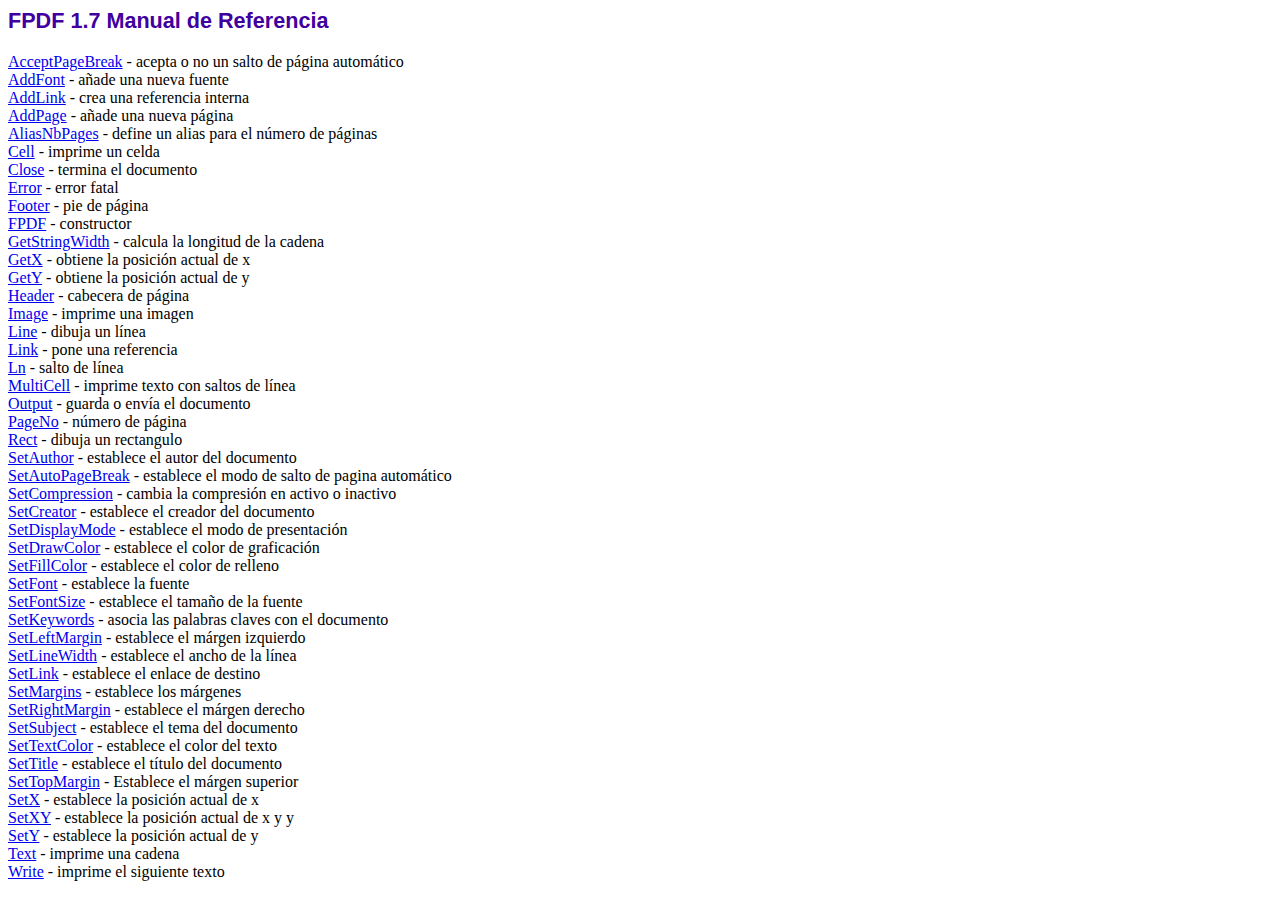
<file: libreria/fpdf17/doc/index.htm>
<!DOCTYPE html PUBLIC "-//W3C//DTD HTML 4.01 Transitional//EN">
<html>
<head>
<meta http-equiv="Content-Type" content="text/html; charset=ISO-8859-1">
<title>FPDF 1.7 Manual de Referencia</title>
<link type="text/css" rel="stylesheet" href="../fpdf.css">
</head>
<body>
<h1>FPDF 1.7 Manual de Referencia</h1>
<a href="acceptpagebreak.htm">AcceptPageBreak</a> - acepta o no un salto de p�gina autom�tico<br>
<a href="addfont.htm">AddFont</a> - a�ade una nueva fuente<br>
<a href="addlink.htm">AddLink</a> - crea una referencia interna<br>
<a href="addpage.htm">AddPage</a> - a�ade una nueva p�gina<br>
<a href="aliasnbpages.htm">AliasNbPages</a> - define un alias para el n�mero de p�ginas<br>
<a href="cell.htm">Cell</a> - imprime un celda<br>
<a href="close.htm">Close</a> - termina el documento<br>
<a href="error.htm">Error</a> - error fatal<br>
<a href="footer.htm">Footer</a> - pie de p�gina<br>
<a href="fpdf.htm">FPDF</a> - constructor<br>
<a href="getstringwidth.htm">GetStringWidth</a> - calcula la longitud de la cadena<br>
<a href="getx.htm">GetX</a> - obtiene la posici�n actual de x<br>
<a href="gety.htm">GetY</a> - obtiene la posici�n actual de y<br>
<a href="header.htm">Header</a> - cabecera de p�gina<br>
<a href="image.htm">Image</a> - imprime una imagen<br>
<a href="line.htm">Line</a> - dibuja un l�nea<br>
<a href="link.htm">Link</a> - pone una referencia<br>
<a href="ln.htm">Ln</a> - salto de l�nea<br>
<a href="multicell.htm">MultiCell</a> - imprime texto con saltos de l�nea<br>
<a href="output.htm">Output</a> - guarda o env�a el documento<br>
<a href="pageno.htm">PageNo</a> - n�mero de p�gina<br>
<a href="rect.htm">Rect</a> - dibuja un rectangulo<br>
<a href="setauthor.htm">SetAuthor</a> - establece el autor del documento<br>
<a href="setautopagebreak.htm">SetAutoPageBreak</a> - establece el modo de salto de pagina autom�tico<br>
<a href="setcompression.htm">SetCompression</a> - cambia la compresi�n en activo o inactivo<br>
<a href="setcreator.htm">SetCreator</a> - establece el creador del documento<br>
<a href="setdisplaymode.htm">SetDisplayMode</a> - establece el modo de presentaci�n<br>
<a href="setdrawcolor.htm">SetDrawColor</a> - establece el color de graficaci�n<br>
<a href="setfillcolor.htm">SetFillColor</a> - establece el color de relleno<br>
<a href="setfont.htm">SetFont</a> - establece la fuente<br>
<a href="setfontsize.htm">SetFontSize</a> - establece el tama�o de la fuente<br>
<a href="setkeywords.htm">SetKeywords</a> - asocia las palabras claves con el documento<br>
<a href="setleftmargin.htm">SetLeftMargin</a> - establece el m�rgen izquierdo<br>
<a href="setlinewidth.htm">SetLineWidth</a> - establece el ancho de la l�nea<br>
<a href="setlink.htm">SetLink</a> - establece el enlace de destino<br>
<a href="setmargins.htm">SetMargins</a> - establece los m�rgenes<br>
<a href="setrightmargin.htm">SetRightMargin</a> - establece el m�rgen derecho<br>
<a href="setsubject.htm">SetSubject</a> - establece el tema del documento<br>
<a href="settextcolor.htm">SetTextColor</a> - establece el color del texto<br>
<a href="settitle.htm">SetTitle</a> - establece el t�tulo del documento<br>
<a href="settopmargin.htm">SetTopMargin</a> - Establece el m�rgen superior<br>
<a href="setx.htm">SetX</a> - establece la posici�n actual de x<br>
<a href="setxy.htm">SetXY</a> - establece la posici�n actual de x y y<br>
<a href="sety.htm">SetY</a> - establece la posici�n actual de y<br>
<a href="text.htm">Text</a> - imprime una cadena<br>
<a href="write.htm">Write</a> - imprime el siguiente texto<br>
</body>
</html>
</file>
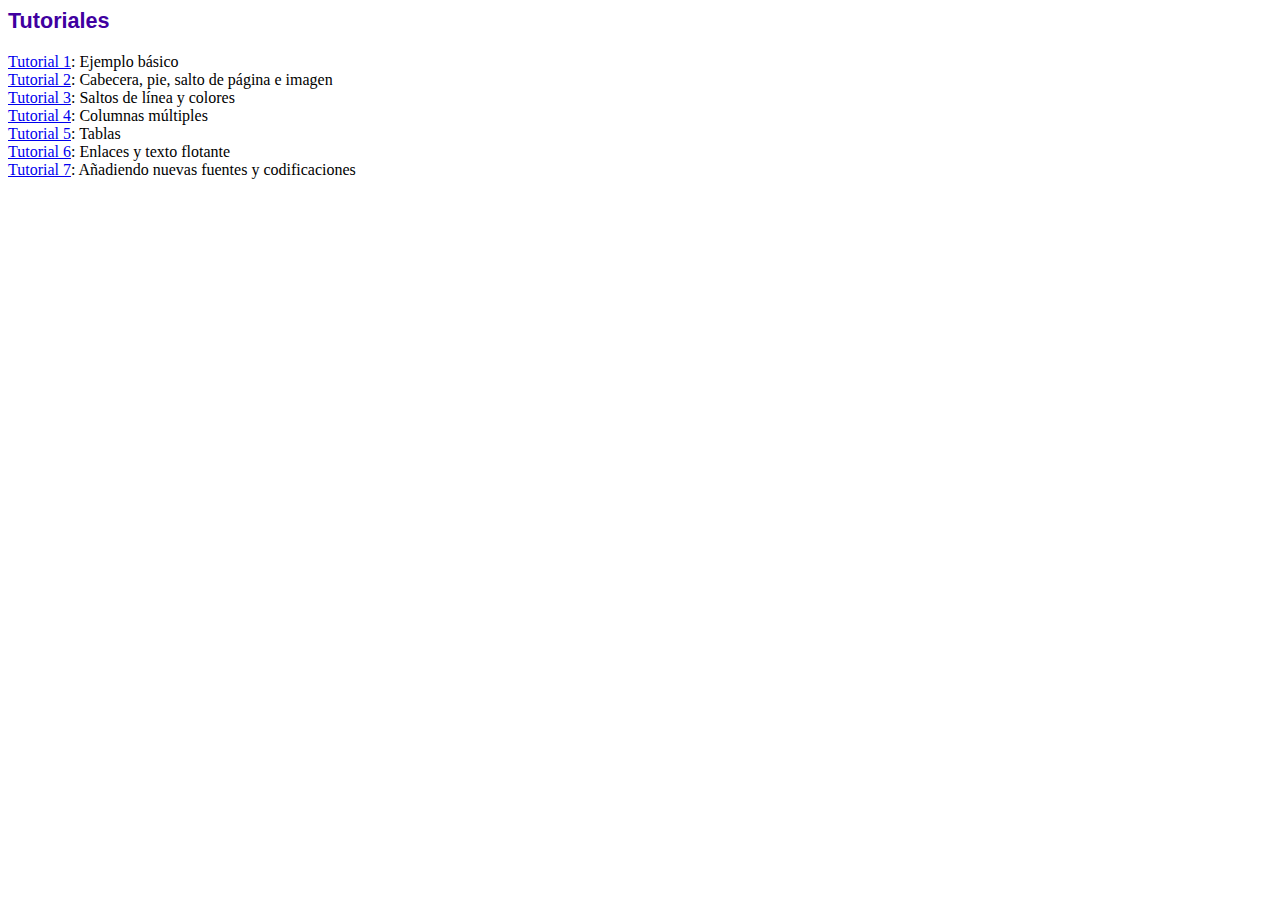
<file: libreria/fpdf17/tutorial/index.htm>
<!DOCTYPE html PUBLIC "-//W3C//DTD HTML 4.01 Transitional//EN">
<html>
<head>
<meta http-equiv="Content-Type" content="text/html; charset=ISO-8859-1">
<title>Tutoriales</title>
<link type="text/css" rel="stylesheet" href="../fpdf.css">
</head>
<body>
<h1>Tutoriales</h1>
<ul style="list-style-type:none; margin-left:0; padding-left:0">
<li><a href="tuto1.htm">Tutorial 1</a>: Ejemplo b�sico</li>
<li><a href="tuto2.htm">Tutorial 2</a>: Cabecera, pie, salto de p�gina e imagen</li>
<li><a href="tuto3.htm">Tutorial 3</a>: Saltos de l�nea y colores</li>
<li><a href="tuto4.htm">Tutorial 4</a>: Columnas m�ltiples</li>
<li><a href="tuto5.htm">Tutorial 5</a>: Tablas</li>
<li><a href="tuto6.htm">Tutorial 6</a>: Enlaces y texto flotante</li>
<li><a href="tuto7.htm">Tutorial 7</a>: A�adiendo nuevas fuentes y codificaciones</li>
</UL>
</body>
</html>
</file>
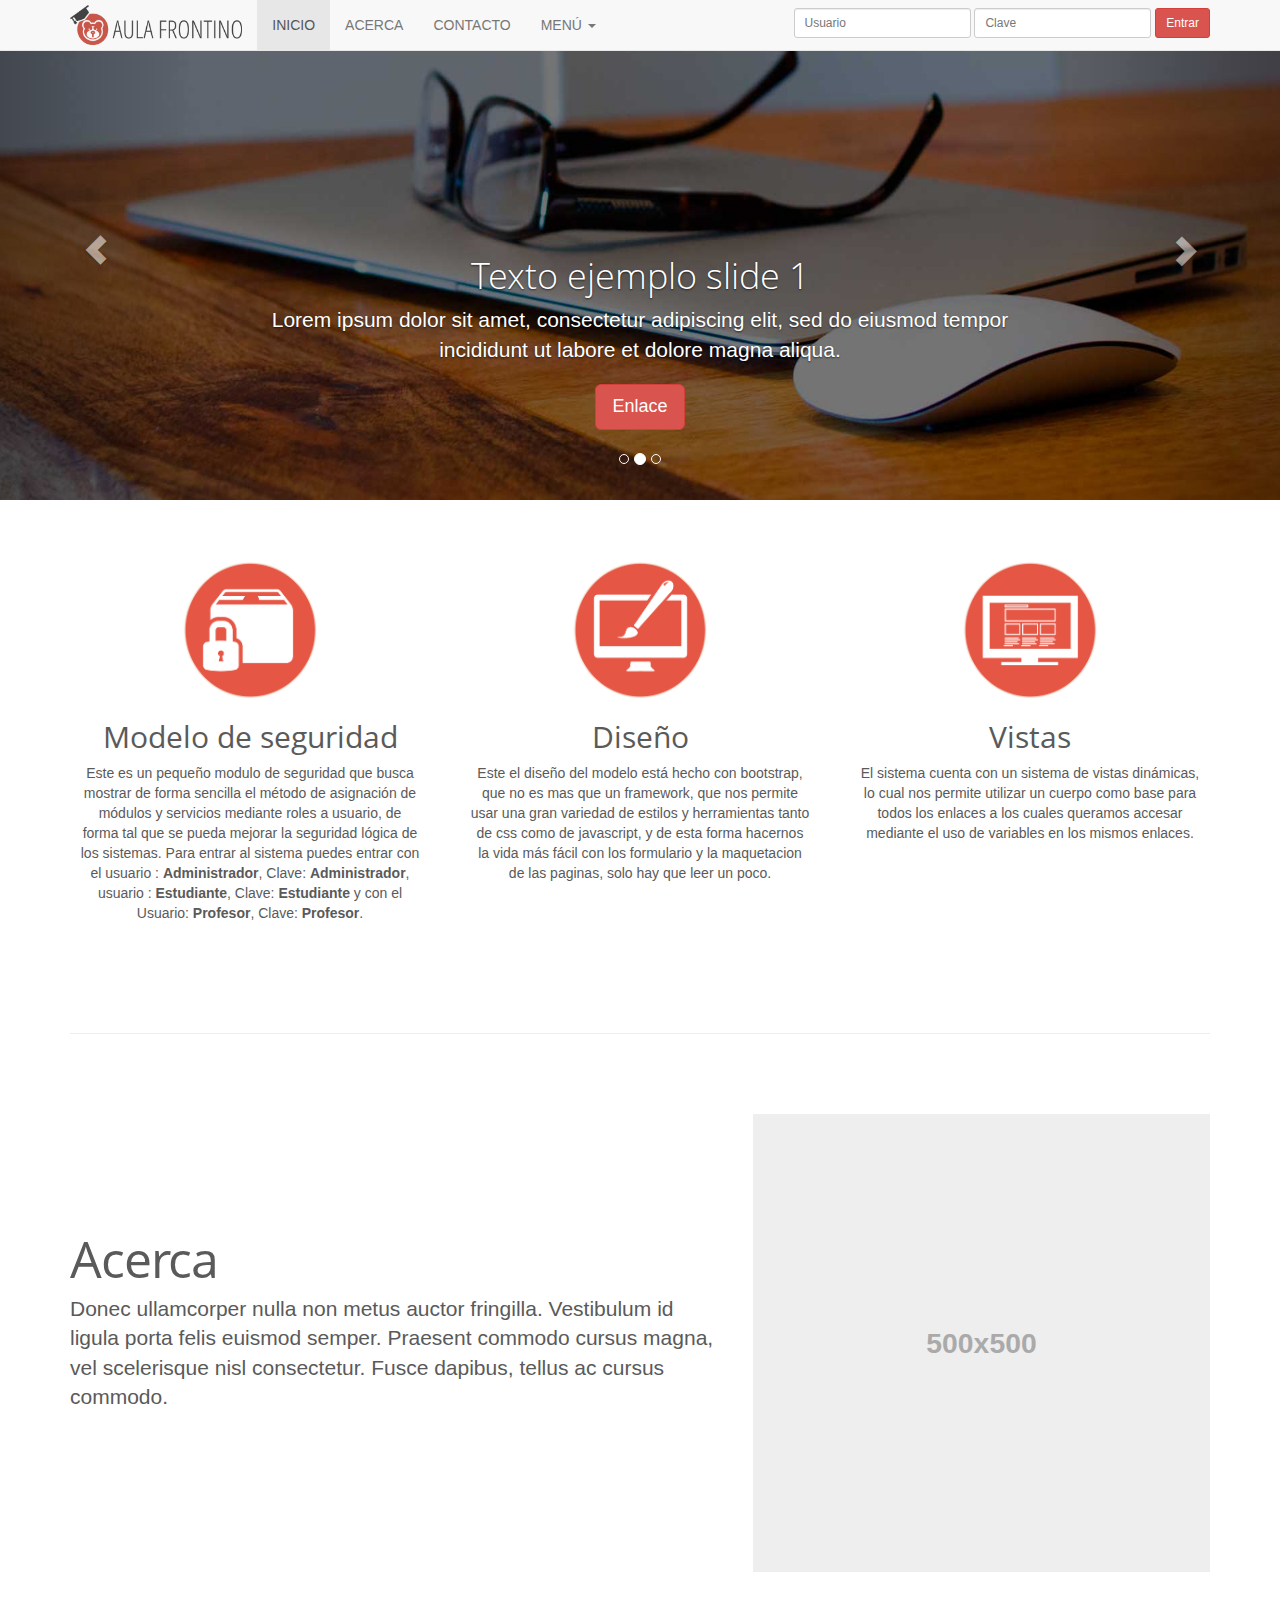
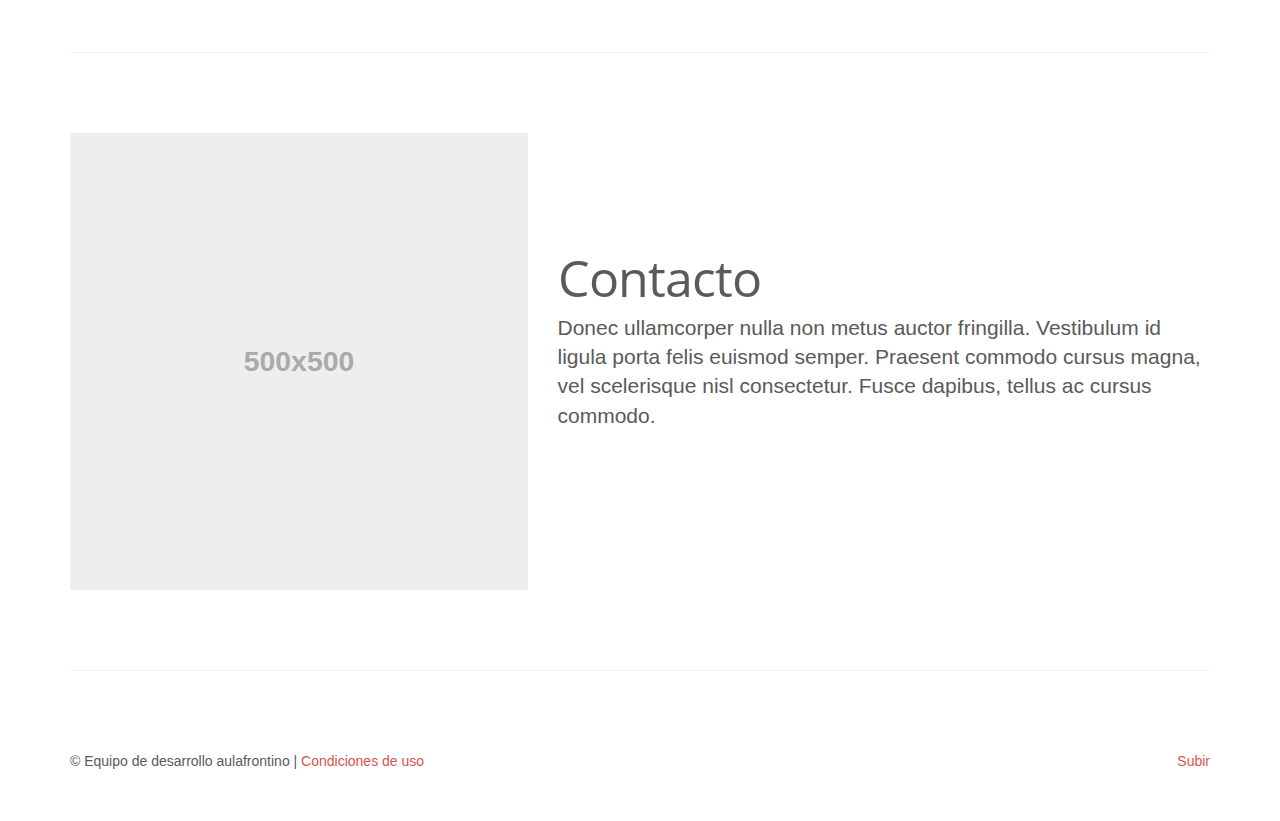
<file: bootstrap-3.2.0-dist/home.html>
<!DOCTYPE html>
<html lang="en">
  <head>
    <meta charset="utf-8">
    <meta http-equiv="X-UA-Compatible" content="IE=edge">
    <meta name="viewport" content="width=device-width, initial-scale=1">
    <link rel="SHORT ICON" href="img/favicon.ico">
    <title>Modelo de seguridad</title>
    <!-- CSS -->
    <link href="css/bootstrap.min.css" rel="stylesheet">
    <link href="css/style-home.css" rel="stylesheet">
    <!-- HTML5 Shim and Respond.js IE8 support of HTML5 elements and media queries -->
    <!-- WARNING: Respond.js doesn't work if you view the page via file:// -->
    <!--[if lt IE 9]>
      <script src="https://oss.maxcdn.com/html5shiv/3.7.2/html5shiv.min.js"></script>
      <script src="https://oss.maxcdn.com/respond/1.4.2/respond.min.js"></script>
    <![endif]-->
  </head>
  <body>
    <!-- EMPIEZA: MENU SUPERIOR -->
    <nav class="navbar navbar-default navbar-fixed-top" role="navigation">
      <div class="container">
        <!-- Brand and toggle get grouped for better mobile display -->
        <div class="navbar-header">
          <button type="button" class="navbar-toggle collapsed" data-toggle="collapse" data-target="#bs-example-navbar-collapse-1">
            <span class="sr-only">Toggle navigation</span>
            <span class="icon-bar"></span>
            <span class="icon-bar"></span>
            <span class="icon-bar"></span>
          </button>
          <a class="navbar-brand" href="#myCarousel"><img height="100%;" src="img/logo_af.png"></a>
        </div>
        <!-- Collect the nav links, forms, and other content for toggling -->
        <div class="collapse navbar-collapse" id="bs-example-navbar-collapse-1">
          <ul class="nav navbar-nav">
            <li class="active"><a href="#myCarousel">INICIO</a></li>
            <li><a href="#acerca">ACERCA</a></li>
            <li><a href="#contacto">CONTACTO</a></li>
            <li class="dropdown">
              <a href="#" class="dropdown-toggle" data-toggle="dropdown">MENÚ <span class="caret"></span></a>
              <ul class="dropdown-menu" role="menu">
                <li><a href="#">Opción</a></li>
                <li><a href="#">Otra opción</a></li>
                <li class="divider"></li>
                <li><a href="#">Separación</a></li>
                <li class="divider"></li>
                <li><a href="#">Mas opciones</a></li>
              </ul>
            </li>
          </ul>
          <form class="navbar-form navbar-right" role="search">
            <div class="form-group">
              <input type="text" class="form-control input-sm" placeholder="Usuario">
            </div>
            <div class="form-group">
              <input type="password" class="form-control input-sm" placeholder="Clave">
            </div>
            <button type="submit" class="btn btn-danger btn-sm">Entrar</button>
          </form>
        </div><!-- /.navbar-collapse -->
      </div><!-- /.container-fluid -->
    </nav>
    <!-- FIN: MENU SUPERIOR -->
    <!-- EMPIEZA: SLIDER -->
    <div id="myCarousel" class="carousel slide" data-ride="carousel">
      <!-- Indicators -->
      <ol class="carousel-indicators">
        <li data-target="#myCarousel" data-slide-to="0" class=""></li>
        <li data-target="#myCarousel" data-slide-to="1" class="active"></li>
        <li data-target="#myCarousel" data-slide-to="2" class=""></li>
      </ol>
      <div class="carousel-inner">
        <div class="item active">
          <img src="img/slider/img1.jpg" alt="First slide">
          <div class="container">
            <div class="carousel-caption">
              <h1>Texto ejemplo slide 1</h1>
              <p>Lorem ipsum dolor sit amet, consectetur adipiscing elit, sed do eiusmod tempor incididunt ut labore et dolore magna aliqua.</p>
              <p><a class="btn btn-lg btn-danger" href="#" role="button">Enlace</a></p>
            </div>
          </div>
        </div>
        <div class="item">
          <img src="img/slider/img2.jpg" alt="Second slide">
          <div class="container">
            <div class="carousel-caption">
              <h1>Texto ejemplo slide 2</h1>
              <p>Lorem ipsum dolor sit amet, consectetur adipiscing elit, sed do eiusmod tempor incididunt ut labore et dolore magna aliqua.</p>
            </div>
          </div>
        </div>
        <div class="item">
          <img src="img/slider/img3.jpg" alt="Second slide">
          <div class="container">
            <div class="carousel-caption">
              <h1>Texto ejemplo slide 3</h1>
              <p>Lorem ipsum dolor sit amet, consectetur adipiscing elit, sed do eiusmod tempor incididunt ut labore et dolore magna aliqua.</p>
              <p><a class="btn btn-lg btn-danger" href="#" role="button">Enlace</a></p>
            </div>
          </div>
        </div>
      </div>
      <a class="left carousel-control" href="#myCarousel" role="button" data-slide="prev"><span class="glyphicon glyphicon-chevron-left"></span></a>
      <a class="right carousel-control" href="#myCarousel" role="button" data-slide="next"><span class="glyphicon glyphicon-chevron-right"></span></a>
    </div>
    <!-- FIN: SLIDER -->
    <!-- EMPIEZA: CONTENEDOR -->
    <div class="container marketing">
      <!-- Three columns of text below the carousel -->
      <div id="acerca" class="row">
        <div class="col-lg-4">
          <img class="img-circle" src="img/icon3.png" alt="Generic placeholder image" style="width: 140px; height: 140px;">
          <h2>Modelo de seguridad</h2>
          <p>Este es un pequeño modulo de seguridad que busca mostrar de forma sencilla el método de asignación de módulos y servicios mediante roles a usuario, de forma tal que se pueda mejorar la seguridad lógica de los sistemas. Para entrar al sistema puedes entrar con el usuario : <strong>Administrador</strong>, Clave: <strong>Administrador</strong>, usuario : <strong>Estudiante</strong>, Clave: <strong>Estudiante</strong> y con el Usuario: <strong>Profesor</strong>, Clave: <strong>Profesor</strong>.</p>
        </div><!-- /.col-lg-4 -->
        <div class="col-lg-4">
          <img class="img-circle" src="img/icon1.png" alt="Generic placeholder image" style="width: 140px; height: 140px;">
          <h2>Diseño</h2>
          <p>Este el diseño del modelo está hecho con bootstrap, que no es mas que un framework, que nos permite usar una gran variedad de estilos y herramientas tanto de css como de javascript, y de esta forma hacernos la vida más fácil con los formulario y la maquetacion de las paginas, solo hay que leer un poco.</p>
        </div><!-- /.col-lg-4 -->
        <div class="col-lg-4">
          <img class="img-circle" src="img/icon2.png" alt="Generic placeholder image" style="width: 140px; height: 140px;">
          <h2>Vistas</h2>
          <p>El sistema cuenta con un sistema de vistas dinámicas, lo cual nos permite utilizar un cuerpo como base para todos los enlaces a los cuales queramos accesar mediante el uso de variables en los mismos enlaces.</p>
        </div><!-- /.col-lg-4 -->
      </div><!-- /.row -->
      <!-- START THE FEATURETTES -->
      <hr class="featurette-divider">
      <div class="row featurette">
        <div class="col-md-7">
          <h2 class="featurette-heading">Acerca <span class="text-muted"></span></h2>
          <p class="lead">Donec ullamcorper nulla non metus auctor fringilla. Vestibulum id ligula porta felis euismod semper. Praesent commodo cursus magna, vel scelerisque nisl consectetur. Fusce dapibus, tellus ac cursus commodo.</p>
        </div>
        <div class="col-md-5">
          <img class="featurette-image img-responsive" data-src="holder.js/500x500/auto" alt="500x500" src="[data-uri]">
        </div>
      </div>
      <hr class="featurette-divider">
      <div class="row featurette">
        <div class="col-md-5">
          <img class="featurette-image img-responsive" data-src="holder.js/500x500/auto" alt="500x500" src="[data-uri]">
        </div>
        <div class="col-md-7">
          <h2 class="featurette-heading">Contacto <span class="text-muted"></span></h2>
          <p class="lead">Donec ullamcorper nulla non metus auctor fringilla. Vestibulum id ligula porta felis euismod semper. Praesent commodo cursus magna, vel scelerisque nisl consectetur. Fusce dapibus, tellus ac cursus commodo.</p>
        </div>
      </div>
      <hr class="featurette-divider">
      <!-- /END THE FEATURETTES -->
      <!-- FOOTER -->
      <footer>
        <p class="pull-right"><a href="#myCarousel">Subir</a></p>
        <p>© Equipo de desarrollo aulafrontino | <a href="#">Condiciones de uso</a></p>
      </footer>
    </div>
    <!-- FIN: CONTENEDOR -->
    <!-- jQuery (necesario para los plugins de bootstrap) -->
    <script src="https://ajax.googleapis.com/ajax/libs/jquery/1.11.1/jquery.min.js"></script>
    <!-- Incluye todos los plugins después de esta línea -->
    <script src="js/bootstrap.min.js"></script>
    <!-- Scipt para el SLOW SCROLL -->
    <script>
      $(document).ready(function(){
        $('a[href^="#"]').on('click',function (e) {
            e.preventDefault();
            var target = this.hash,
            $target = $(target);
            $('html, body').stop().animate({
                'scrollTop': $target.offset().top
            }, 900, 'swing', function () {
                window.location.hash = target;
            });
        });
      });
    </script>
  </body>
</html>
</file>
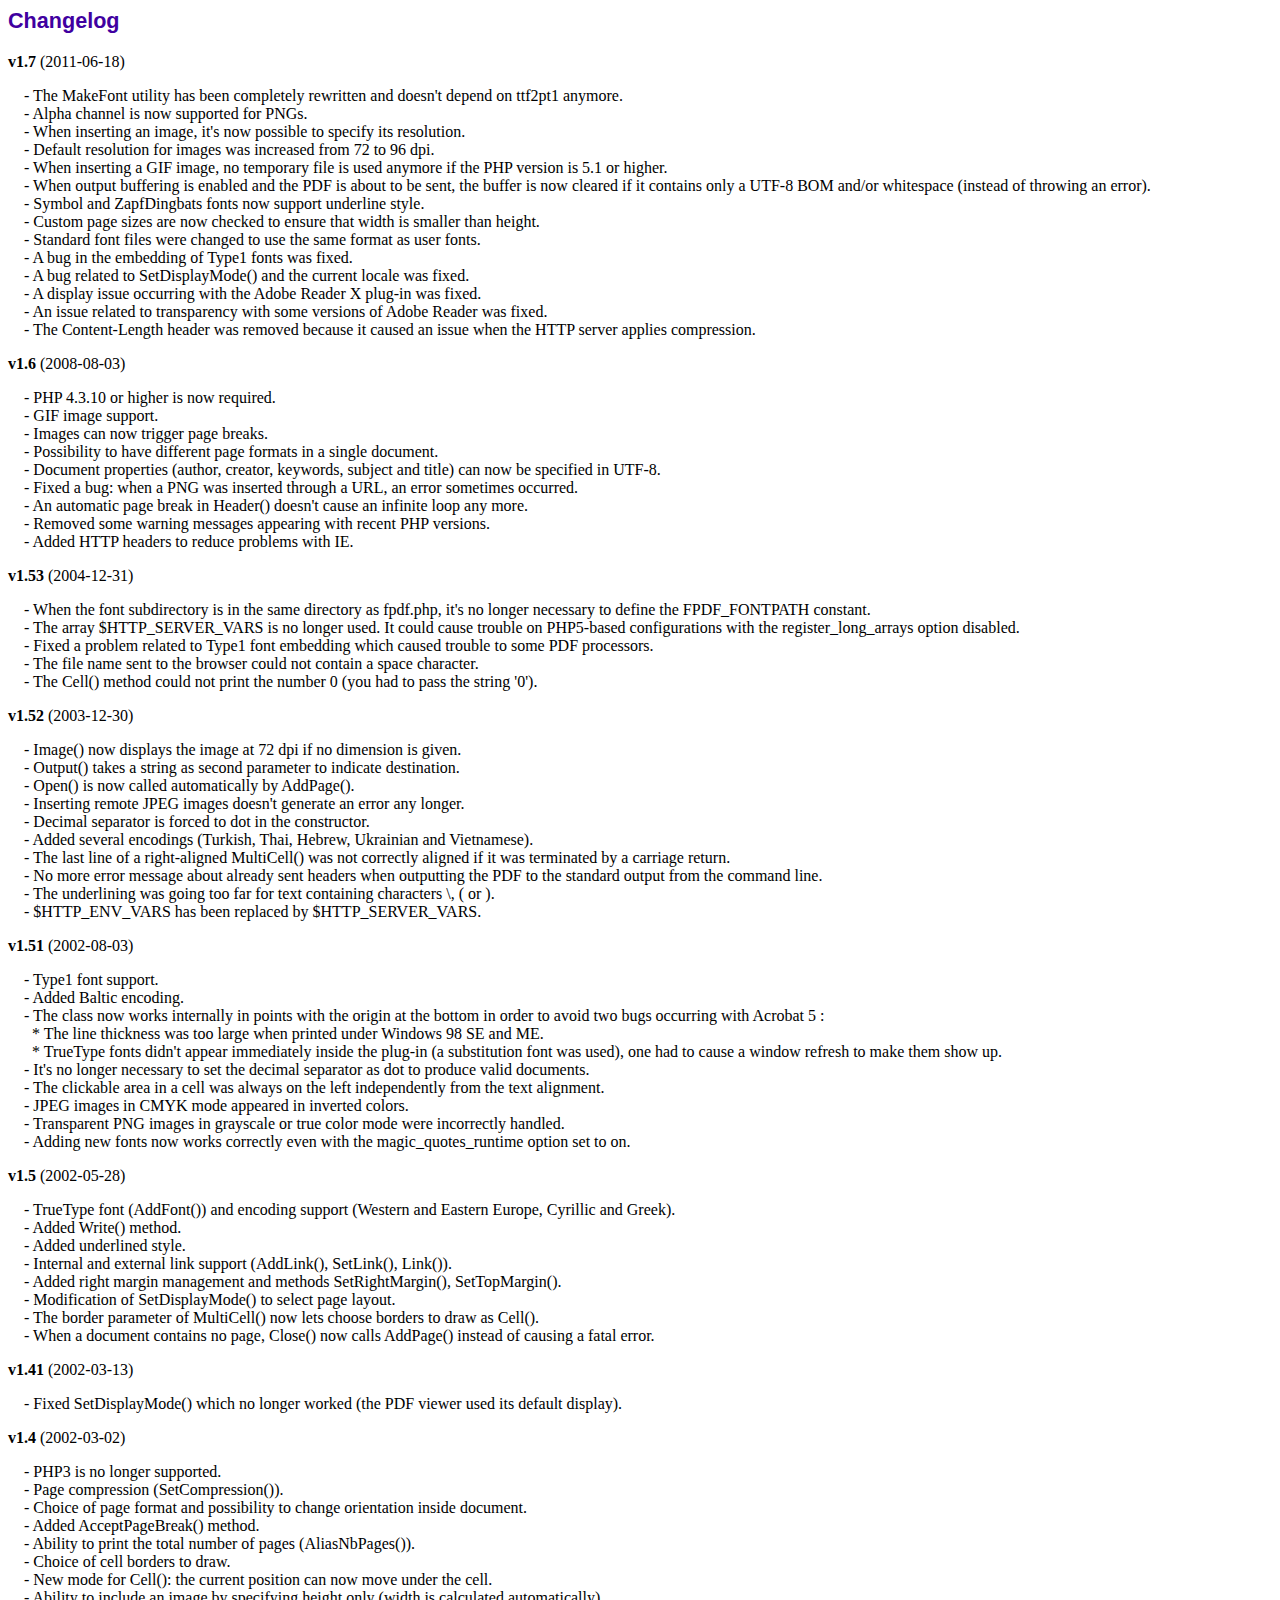
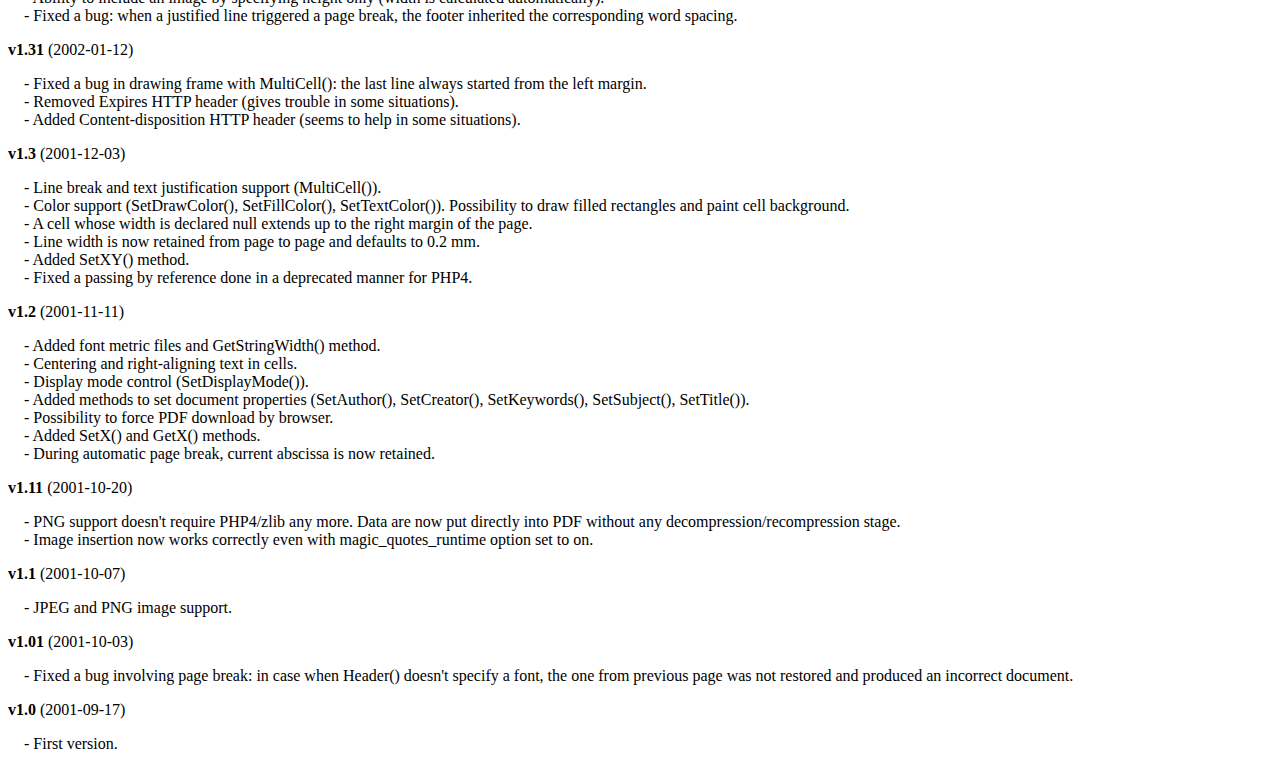
<file: libreria/fpdf17/changelog.htm>
<!DOCTYPE html PUBLIC "-//W3C//DTD HTML 4.01 Transitional//EN">
<html>
<head>
<meta http-equiv="Content-Type" content="text/html; charset=ISO-8859-1">
<title>Changelog</title>
<link type="text/css" rel="stylesheet" href="fpdf.css">
<style type="text/css">
dd {margin:1em 0 1em 1em}
</style>
</head>
<body>
<h1>Changelog</h1>
<dl>
<dt><strong>v1.7</strong> (2011-06-18)</dt>
<dd>
- The MakeFont utility has been completely rewritten and doesn't depend on ttf2pt1 anymore.<br>
- Alpha channel is now supported for PNGs.<br>
- When inserting an image, it's now possible to specify its resolution.<br>
- Default resolution for images was increased from 72 to 96 dpi.<br>
- When inserting a GIF image, no temporary file is used anymore if the PHP version is 5.1 or higher.<br>
- When output buffering is enabled and the PDF is about to be sent, the buffer is now cleared if it contains only a UTF-8 BOM and/or whitespace (instead of throwing an error).<br>
- Symbol and ZapfDingbats fonts now support underline style.<br>
- Custom page sizes are now checked to ensure that width is smaller than height.<br>
- Standard font files were changed to use the same format as user fonts.<br>
- A bug in the embedding of Type1 fonts was fixed.<br>
- A bug related to SetDisplayMode() and the current locale was fixed.<br>
- A display issue occurring with the Adobe Reader X plug-in was fixed.<br>
- An issue related to transparency with some versions of Adobe Reader was fixed.<br>
- The Content-Length header was removed because it caused an issue when the HTTP server applies compression.<br>
</dd>
<dt><strong>v1.6</strong> (2008-08-03)</dt>
<dd>
- PHP 4.3.10 or higher is now required.<br>
- GIF image support.<br>
- Images can now trigger page breaks.<br>
- Possibility to have different page formats in a single document.<br>
- Document properties (author, creator, keywords, subject and title) can now be specified in UTF-8.<br>
- Fixed a bug: when a PNG was inserted through a URL, an error sometimes occurred.<br>
- An automatic page break in Header() doesn't cause an infinite loop any more.<br>
- Removed some warning messages appearing with recent PHP versions.<br>
- Added HTTP headers to reduce problems with IE.<br>
</dd>
<dt><strong>v1.53</strong> (2004-12-31)</dt>
<dd>
- When the font subdirectory is in the same directory as fpdf.php, it's no longer necessary to define the FPDF_FONTPATH constant.<br>
- The array $HTTP_SERVER_VARS is no longer used. It could cause trouble on PHP5-based configurations with the register_long_arrays option disabled.<br>
- Fixed a problem related to Type1 font embedding which caused trouble to some PDF processors.<br>
- The file name sent to the browser could not contain a space character.<br>
- The Cell() method could not print the number 0 (you had to pass the string '0').<br>
</dd>
<dt><strong>v1.52</strong> (2003-12-30)</dt>
<dd>
- Image() now displays the image at 72 dpi if no dimension is given.<br>
- Output() takes a string as second parameter to indicate destination.<br>
- Open() is now called automatically by AddPage().<br>
- Inserting remote JPEG images doesn't generate an error any longer.<br>
- Decimal separator is forced to dot in the constructor.<br>
- Added several encodings (Turkish, Thai, Hebrew, Ukrainian and Vietnamese).<br>
- The last line of a right-aligned MultiCell() was not correctly aligned if it was terminated by a carriage return.<br>
- No more error message about already sent headers when outputting the PDF to the standard output from the command line.<br>
- The underlining was going too far for text containing characters \, ( or ).<br>
- $HTTP_ENV_VARS has been replaced by $HTTP_SERVER_VARS.<br>
</dd>
<dt><strong>v1.51</strong> (2002-08-03)</dt>
<dd>
- Type1 font support.<br>
- Added Baltic encoding.<br>
- The class now works internally in points with the origin at the bottom in order to avoid two bugs occurring with Acrobat 5 :<br>&nbsp;&nbsp;* The line thickness was too large when printed under Windows 98 SE and ME.<br>&nbsp;&nbsp;* TrueType fonts didn't appear immediately inside the plug-in (a substitution font was used), one had to cause a window refresh to make them show up.<br>
- It's no longer necessary to set the decimal separator as dot to produce valid documents.<br>
- The clickable area in a cell was always on the left independently from the text alignment.<br>
- JPEG images in CMYK mode appeared in inverted colors.<br>
- Transparent PNG images in grayscale or true color mode were incorrectly handled.<br>
- Adding new fonts now works correctly even with the magic_quotes_runtime option set to on.<br>
</dd>
<dt><strong>v1.5</strong> (2002-05-28)</dt>
<dd>
- TrueType font (AddFont()) and encoding support (Western and Eastern Europe, Cyrillic and Greek).<br>
- Added Write() method.<br>
- Added underlined style.<br>
- Internal and external link support (AddLink(), SetLink(), Link()).<br>
- Added right margin management and methods SetRightMargin(), SetTopMargin().<br>
- Modification of SetDisplayMode() to select page layout.<br>
- The border parameter of MultiCell() now lets choose borders to draw as Cell().<br>
- When a document contains no page, Close() now calls AddPage() instead of causing a fatal error.<br>
</dd>
<dt><strong>v1.41</strong> (2002-03-13)</dt>
<dd>
- Fixed SetDisplayMode() which no longer worked (the PDF viewer used its default display).<br>
</dd>
<dt><strong>v1.4</strong> (2002-03-02)</dt>
<dd>
- PHP3 is no longer supported.<br>
- Page compression (SetCompression()).<br>
- Choice of page format and possibility to change orientation inside document.<br>
- Added AcceptPageBreak() method.<br>
- Ability to print the total number of pages (AliasNbPages()).<br>
- Choice of cell borders to draw.<br>
- New mode for Cell(): the current position can now move under the cell.<br>
- Ability to include an image by specifying height only (width is calculated automatically).<br>
- Fixed a bug: when a justified line triggered a page break, the footer inherited the corresponding word spacing.<br>
</dd>
<dt><strong>v1.31</strong> (2002-01-12)</dt>
<dd>
- Fixed a bug in drawing frame with MultiCell(): the last line always started from the left margin.<br>
- Removed Expires HTTP header (gives trouble in some situations).<br>
- Added Content-disposition HTTP header (seems to help in some situations).<br>
</dd>
<dt><strong>v1.3</strong> (2001-12-03)</dt>
<dd>
- Line break and text justification support (MultiCell()).<br>
- Color support (SetDrawColor(), SetFillColor(), SetTextColor()). Possibility to draw filled rectangles and paint cell background.<br>
- A cell whose width is declared null extends up to the right margin of the page.<br>
- Line width is now retained from page to page and defaults to 0.2 mm.<br>
- Added SetXY() method.<br>
- Fixed a passing by reference done in a deprecated manner for PHP4.<br>
</dd>
<dt><strong>v1.2</strong> (2001-11-11)</dt>
<dd>
- Added font metric files and GetStringWidth() method.<br>
- Centering and right-aligning text in cells.<br>
- Display mode control (SetDisplayMode()).<br>
- Added methods to set document properties (SetAuthor(), SetCreator(), SetKeywords(), SetSubject(), SetTitle()).<br>
- Possibility to force PDF download by browser.<br>
- Added SetX() and GetX() methods.<br>
- During automatic page break, current abscissa is now retained.<br>
</dd>
<dt><strong>v1.11</strong> (2001-10-20)</dt>
<dd>
- PNG support doesn't require PHP4/zlib any more. Data are now put directly into PDF without any decompression/recompression stage.<br>
- Image insertion now works correctly even with magic_quotes_runtime option set to on.<br>
</dd>
<dt><strong>v1.1</strong> (2001-10-07)</dt>
<dd>
- JPEG and PNG image support.<br>
</dd>
<dt><strong>v1.01</strong> (2001-10-03)</dt>
<dd>
- Fixed a bug involving page break: in case when Header() doesn't specify a font, the one from previous page was not restored and produced an incorrect document.<br>
</dd>
<dt><strong>v1.0</strong> (2001-09-17)</dt>
<dd>
- First version.<br>
</dd>
</dl>
</body>
</html>
</file>
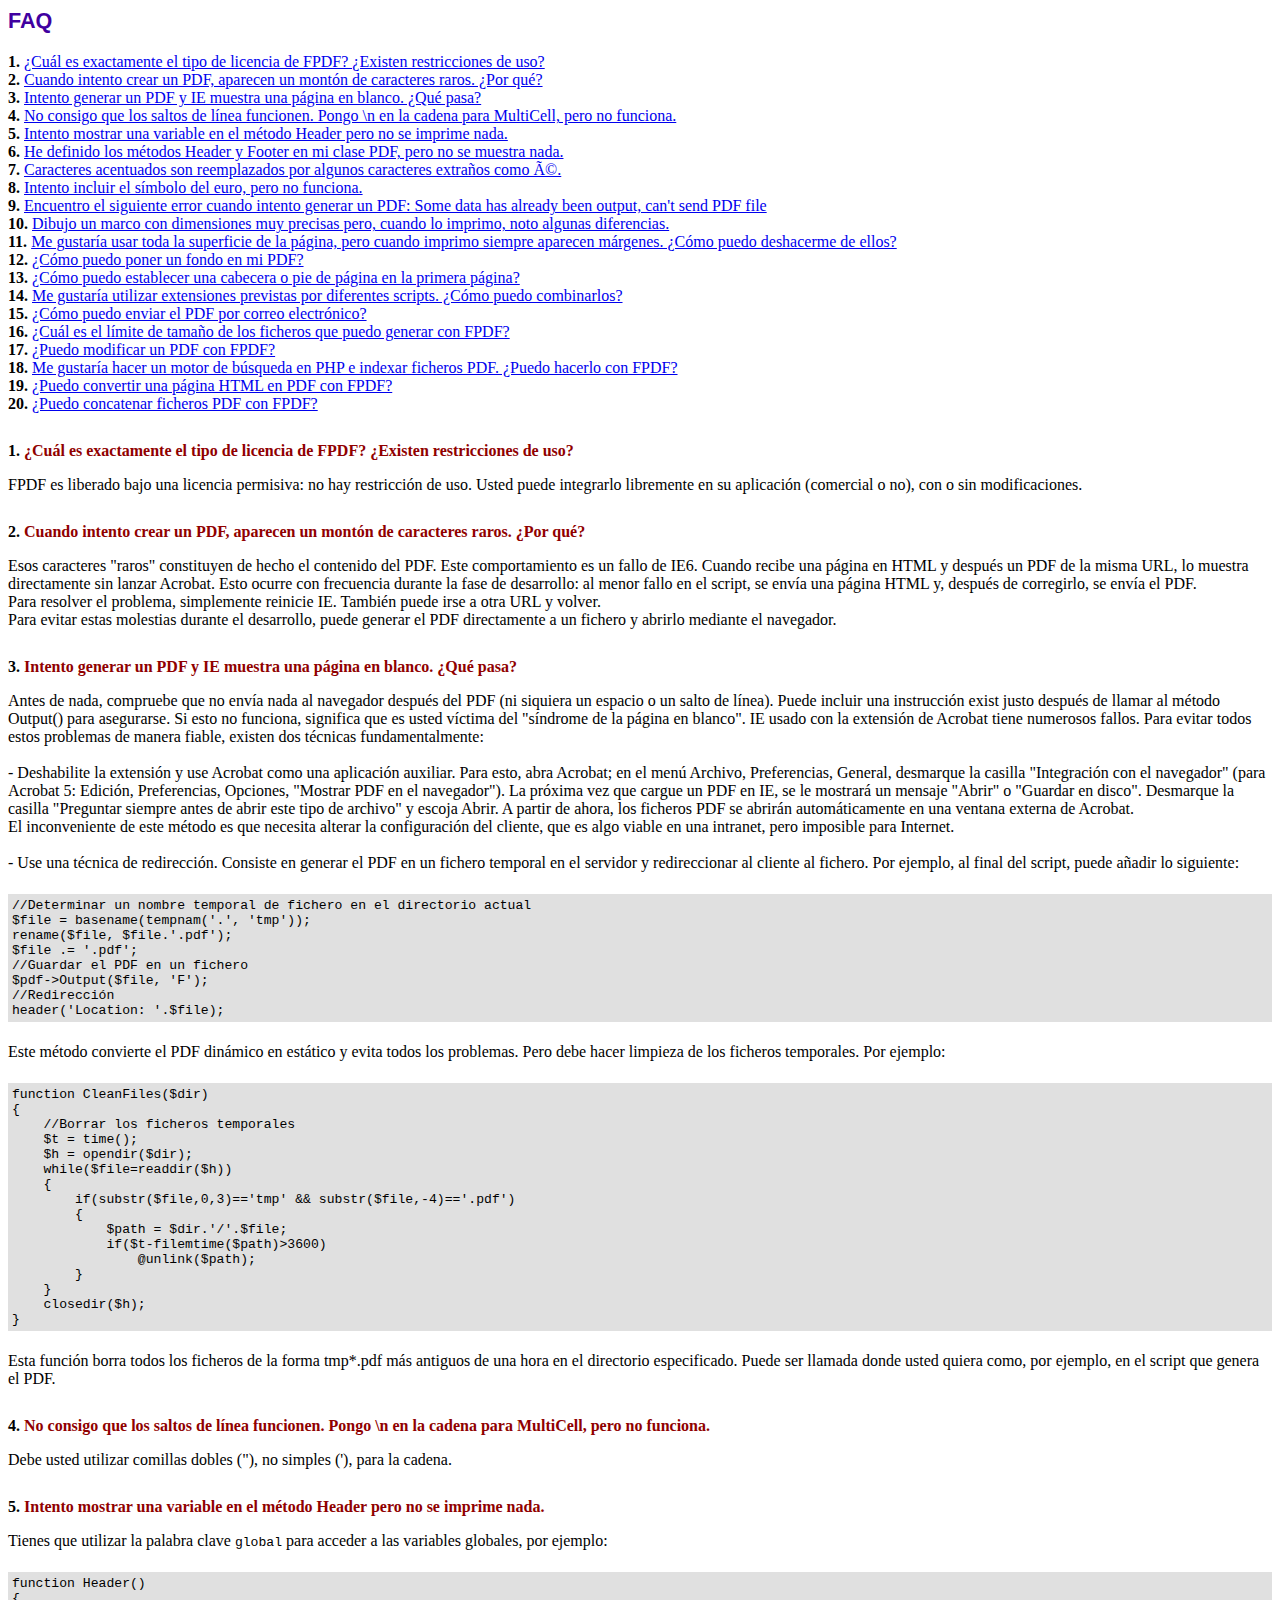
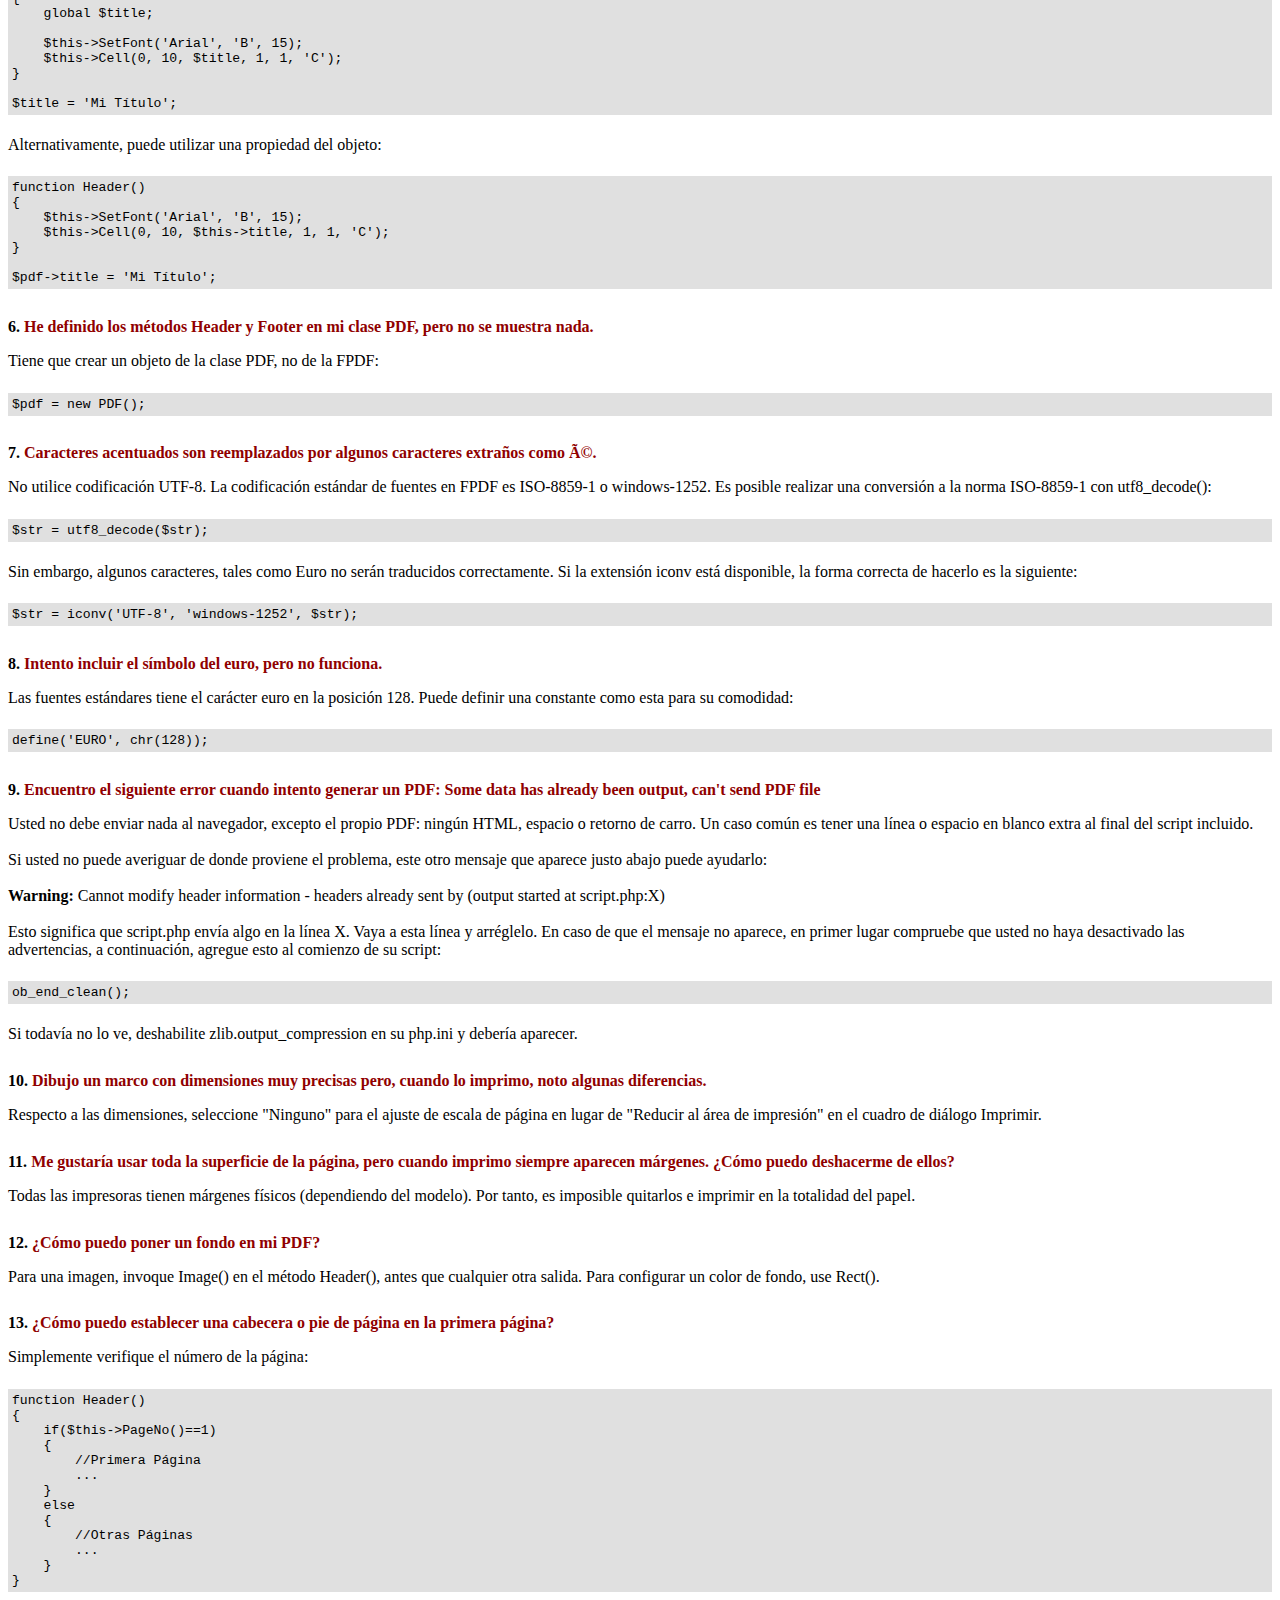
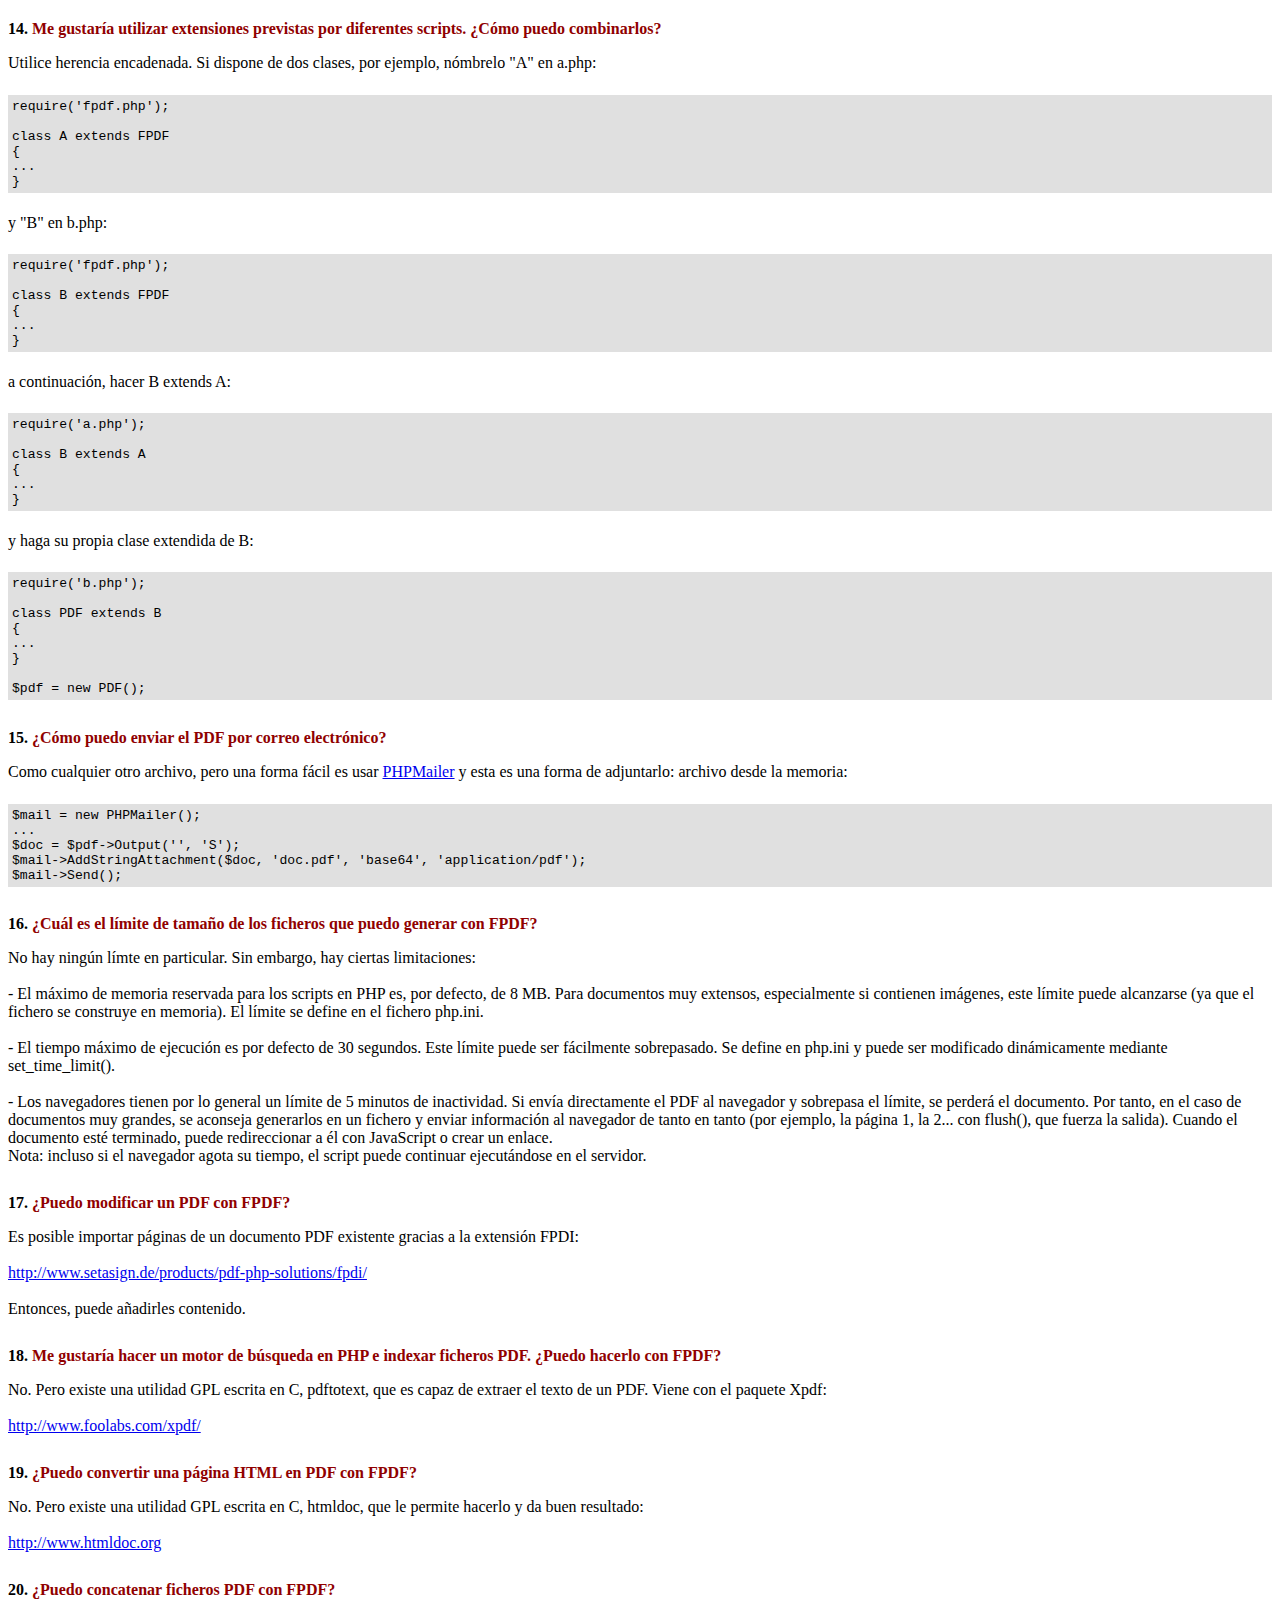
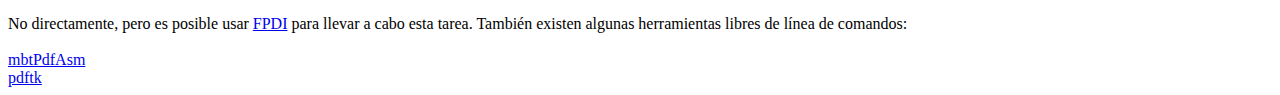
<file: libreria/fpdf17/FAQ.htm>
<!DOCTYPE html PUBLIC "-//W3C//DTD HTML 4.01 Transitional//EN">
<html>
<head>
<meta http-equiv="Content-Type" content="text/html; charset=ISO-8859-1">
<title>FAQ</title>
<link type="text/css" rel="stylesheet" href="fpdf.css">
<style type="text/css">
ul {list-style-type:none; margin:0; padding:0}
ul#answers li {margin-top:1.8em}
.question {font-weight:bold; color:#900000}
</style>
</head>
<body>
<h1>FAQ</h1>
<ul>
<li><b>1.</b> <a href='#q1'>�Cu�l es exactamente el tipo de licencia de FPDF? �Existen restricciones de uso?</a></li>
<li><b>2.</b> <a href='#q2'>Cuando intento crear un PDF, aparecen un mont�n de caracteres raros. �Por qu�?</a></li>
<li><b>3.</b> <a href='#q3'>Intento generar un PDF y IE muestra una p�gina en blanco. �Qu� pasa?</a></li>
<li><b>4.</b> <a href='#q4'>No consigo que los saltos de l�nea funcionen. Pongo \n en la cadena para MultiCell, pero no funciona.</a></li>
<li><b>5.</b> <a href='#q5'>Intento mostrar una variable en el m�todo Header pero no se imprime nada.</a></li>
<li><b>6.</b> <a href='#q6'>He definido los m�todos Header y Footer en mi clase PDF, pero no se muestra nada.</a></li>
<li><b>7.</b> <a href='#q7'>Caracteres acentuados son reemplazados por algunos caracteres extra�os como é.</a></li>
<li><b>8.</b> <a href='#q8'>Intento incluir el s�mbolo del euro, pero no funciona.</a></li>
<li><b>9.</b> <a href='#q9'>Encuentro el siguiente error cuando intento generar un PDF: Some data has already been output, can't send PDF file</a></li>
<li><b>10.</b> <a href='#q10'>Dibujo un marco con dimensiones muy precisas pero, cuando lo imprimo, noto algunas diferencias.</a></li>
<li><b>11.</b> <a href='#q11'>Me gustar�a usar toda la superficie de la p�gina, pero cuando imprimo siempre aparecen m�rgenes. �C�mo puedo deshacerme de ellos?</a></li>
<li><b>12.</b> <a href='#q12'>�C�mo puedo poner un fondo en mi PDF?</a></li>
<li><b>13.</b> <a href='#q13'>�C�mo puedo establecer una cabecera o pie de p�gina en la primera p�gina?</a></li>
<li><b>14.</b> <a href='#q14'>Me gustar�a utilizar extensiones previstas por diferentes scripts. �C�mo puedo combinarlos?</a></li>
<li><b>15.</b> <a href='#q15'>�C�mo puedo enviar el PDF por correo electr�nico?</a></li>
<li><b>16.</b> <a href='#q16'>�Cu�l es el l�mite de tama�o de los ficheros que puedo generar con FPDF?</a></li>
<li><b>17.</b> <a href='#q17'>�Puedo modificar un PDF con FPDF?</a></li>
<li><b>18.</b> <a href='#q18'>Me gustar�a hacer un motor de b�squeda en PHP e indexar ficheros PDF. �Puedo hacerlo con FPDF?</a></li>
<li><b>19.</b> <a href='#q19'>�Puedo convertir una p�gina HTML en PDF con FPDF?</a></li>
<li><b>20.</b> <a href='#q20'>�Puedo concatenar ficheros PDF con FPDF?</a></li>
</ul>

<ul id='answers'>
<li id='q1'>
<p><b>1.</b> <span class='question'>�Cu�l es exactamente el tipo de licencia de FPDF? �Existen restricciones de uso?</span></p>
FPDF es liberado bajo una licencia permisiva: no hay restricci�n de uso. Usted puede integrarlo
libremente en su aplicaci�n (comercial o no), con o sin modificaciones.
</li>

<li id='q2'>
<p><b>2.</b> <span class='question'>Cuando intento crear un PDF, aparecen un mont�n de caracteres raros. �Por qu�?</span></p>
Esos caracteres "raros" constituyen de hecho el contenido del PDF. Este comportamiento es un
fallo de IE6. Cuando recibe una p�gina en HTML y despu�s un PDF de la misma URL, lo muestra
directamente sin lanzar Acrobat. Esto ocurre con frecuencia durante la fase de desarrollo:
al menor fallo en el script, se env�a una p�gina HTML y, despu�s de corregirlo, se env�a el PDF.
<br>
Para resolver el problema, simplemente reinicie IE. Tambi�n puede irse a otra URL y volver.
<br>
Para evitar estas molestias durante el desarrollo, puede generar el PDF directamente a un fichero
y abrirlo mediante el navegador.
</li>

<li id='q3'>
<p><b>3.</b> <span class='question'>Intento generar un PDF y IE muestra una p�gina en blanco. �Qu� pasa?</span></p>
Antes de nada, compruebe que no env�a nada al navegador despu�s del PDF (ni siquiera un espacio
o un salto de l�nea). Puede incluir una instrucci�n exist justo despu�s de llamar al m�todo
Output() para asegurarse. Si esto no funciona, significa que es usted v�ctima del "s�ndrome de
la p�gina en blanco". IE usado con la extensi�n de Acrobat tiene numerosos fallos.
Para evitar todos estos problemas de manera fiable, existen dos t�cnicas fundamentalmente:
<br>
<br>
- Deshabilite la extensi�n y use Acrobat como una aplicaci�n auxiliar. Para esto, abra Acrobat;
en el men� Archivo, Preferencias, General, desmarque la casilla "Integraci�n con el navegador" (para
Acrobat 5: Edici�n, Preferencias, Opciones, "Mostrar PDF en el navegador"). La pr�xima vez que
cargue un PDF en IE, se le mostrar� un mensaje "Abrir" o "Guardar en disco". Desmarque la casilla
"Preguntar siempre antes de abrir este tipo de archivo" y escoja Abrir. A partir de ahora, los
ficheros PDF se abrir�n autom�ticamente en una ventana externa de Acrobat.
<br>
El inconveniente de este m�todo es que necesita alterar la configuraci�n del cliente, que es algo
viable en una intranet, pero imposible para Internet.
<br>
<br>
- Use una t�cnica de redirecci�n. Consiste en generar el PDF en un fichero temporal en el servidor
y redireccionar al cliente al fichero. Por ejemplo, al final del script, puede a�adir lo siguiente:
<div class="doc-source">
<pre><code>//Determinar un nombre temporal de fichero en el directorio actual
$file = basename(tempnam('.', 'tmp'));
rename($file, $file.'.pdf');
$file .= '.pdf';
//Guardar el PDF en un fichero
$pdf-&gt;Output($file, 'F');
//Redirecci�n
header('Location: '.$file);</code></pre>
</div>
Este m�todo convierte el PDF din�mico en est�tico y evita todos los problemas. Pero
debe hacer limpieza de los ficheros temporales. Por ejemplo:
<div class="doc-source">
<pre><code>function CleanFiles($dir)
{
    //Borrar los ficheros temporales
    $t = time();
    $h = opendir($dir);
    while($file=readdir($h))
    {
        if(substr($file,0,3)=='tmp' &amp;&amp; substr($file,-4)=='.pdf')
        {
            $path = $dir.'/'.$file;
            if($t-filemtime($path)&gt;3600)
                @unlink($path);
        }
    }
    closedir($h);
}</code></pre>
</div>
Esta funci�n borra todos los ficheros de la forma tmp*.pdf m�s antiguos de una hora en el
directorio especificado. Puede ser llamada donde usted quiera como, por ejemplo, en el script
que genera el PDF.
</li>

<li id='q4'>
<p><b>4.</b> <span class='question'>No consigo que los saltos de l�nea funcionen. Pongo \n en la cadena para MultiCell, pero no funciona.</span></p>
Debe usted utilizar comillas dobles ("), no simples ('), para la cadena.
</li>

<li id='q5'>
<p><b>5.</b> <span class='question'>Intento mostrar una variable en el m�todo Header pero no se imprime nada.</span></p>
Tienes que utilizar la palabra clave <code>global</code> para acceder a las variables globales, por ejemplo:
<div class="doc-source">
<pre><code>function Header()
{
    global $title;

    $this-&gt;SetFont('Arial', 'B', 15);
    $this-&gt;Cell(0, 10, $title, 1, 1, 'C');
}

$title = 'Mi T�tulo';</code></pre>
</div>
Alternativamente, puede utilizar una propiedad del objeto:
<div class="doc-source">
<pre><code>function Header()
{
    $this-&gt;SetFont('Arial', 'B', 15);
    $this-&gt;Cell(0, 10, $this-&gt;title, 1, 1, 'C');
}

$pdf-&gt;title = 'Mi T�tulo';</code></pre>
</div>
</li>

<li id='q6'>
<p><b>6.</b> <span class='question'>He definido los m�todos Header y Footer en mi clase PDF, pero no se muestra nada.</span></p>
Tiene que crear un objeto de la clase PDF, no de la FPDF:
<div class="doc-source">
<pre><code>$pdf = new PDF();</code></pre>
</div>
</li>

<li id='q7'>
<p><b>7.</b> <span class='question'>Caracteres acentuados son reemplazados por algunos caracteres extra�os como é.</span></p>
No utilice codificaci�n UTF-8. La codificaci�n est�ndar de fuentes en FPDF es ISO-8859-1 o windows-1252.
Es posible realizar una conversi�n a la norma ISO-8859-1 con utf8_decode():
<div class="doc-source">
<pre><code>$str = utf8_decode($str);</code></pre>
</div>
Sin embargo, algunos caracteres, tales como Euro no ser�n traducidos correctamente. Si la extensi�n iconv est� disponible, la
forma correcta de hacerlo es la siguiente:
<div class="doc-source">
<pre><code>$str = iconv('UTF-8', 'windows-1252', $str);</code></pre>
</div>
</li>

<li id='q8'>
<p><b>8.</b> <span class='question'>Intento incluir el s�mbolo del euro, pero no funciona.</span></p>
Las fuentes est�ndares tiene el car�cter euro en la posici�n 128. Puede definir una constante
como esta para su comodidad:
<div class="doc-source">
<pre><code>define('EURO', chr(128));</code></pre>
</div>
</li>

<li id='q9'>
<p><b>9.</b> <span class='question'>Encuentro el siguiente error cuando intento generar un PDF: Some data has already been output, can't send PDF file</span></p>
Usted no debe enviar nada al navegador, excepto el propio PDF: ning�n HTML, espacio o retorno de carro. Un caso com�n
es tener una l�nea o espacio en blanco extra al final del script incluido.<br>
<br>
Si usted no puede averiguar de donde proviene el problema, este otro mensaje que aparece justo abajo puede ayudarlo:<br>
<br>
<b>Warning:</b> Cannot modify header information - headers already sent by (output started at script.php:X)<br>
<br>
Esto significa que script.php env�a algo en la l�nea X. Vaya a esta l�nea y arr�glelo.
En caso de que el mensaje no aparece, en primer lugar compruebe que usted no haya desactivado las advertencias, a continuaci�n, agregue esto
al comienzo de su script:
<div class="doc-source">
<pre><code>ob_end_clean();</code></pre>
</div>
Si todav�a no lo ve, deshabilite zlib.output_compression en su php.ini y deber�a aparecer.
</li>

<li id='q10'>
<p><b>10.</b> <span class='question'>Dibujo un marco con dimensiones muy precisas pero, cuando lo imprimo, noto algunas diferencias.</span></p>
Respecto a las dimensiones, seleccione "Ninguno" para el ajuste de escala de p�gina en lugar de "Reducir al �rea de impresi�n" en el cuadro de di�logo Imprimir.
</li>

<li id='q11'>
<p><b>11.</b> <span class='question'>Me gustar�a usar toda la superficie de la p�gina, pero cuando imprimo siempre aparecen m�rgenes. �C�mo puedo deshacerme de ellos?</span></p>
Todas las impresoras tienen m�rgenes f�sicos (dependiendo del modelo). Por tanto, es imposible quitarlos
e imprimir en la totalidad del papel.
</li>

<li id='q12'>
<p><b>12.</b> <span class='question'>�C�mo puedo poner un fondo en mi PDF?</span></p>
Para una imagen, invoque Image() en el m�todo Header(), antes que cualquier otra salida. Para configurar un color de fondo, use Rect().
</li>

<li id='q13'>
<p><b>13.</b> <span class='question'>�C�mo puedo establecer una cabecera o pie de p�gina en la primera p�gina?</span></p>
Simplemente verifique el n�mero de la p�gina:
<div class="doc-source">
<pre><code>function Header()
{
    if($this-&gt;PageNo()==1)
    {
        //Primera P�gina
        ...
    }
    else
    {
        //Otras P�ginas
        ...
    }
}</code></pre>
</div>
</li>

<li id='q14'>
<p><b>14.</b> <span class='question'>Me gustar�a utilizar extensiones previstas por diferentes scripts. �C�mo puedo combinarlos?</span></p>
Utilice herencia encadenada. Si dispone de dos clases, por ejemplo, n�mbrelo "A" en a.php:
<div class="doc-source">
<pre><code>require('fpdf.php');

class A extends FPDF
{
...
}</code></pre>
</div>
y "B" en b.php:
<div class="doc-source">
<pre><code>require('fpdf.php');

class B extends FPDF
{
...
}</code></pre>
</div>
a continuaci�n, hacer B extends A:
<div class="doc-source">
<pre><code>require('a.php');

class B extends A
{
...
}</code></pre>
</div>
y haga su propia clase extendida de B:
<div class="doc-source">
<pre><code>require('b.php');

class PDF extends B
{
...
}

$pdf = new PDF();</code></pre>
</div>
</li>

<li id='q15'>
<p><b>15.</b> <span class='question'>�C�mo puedo enviar el PDF por correo electr�nico?</span></p>
Como cualquier otro archivo, pero una forma f�cil es usar <a href="http://phpmailer.codeworxtech.com">PHPMailer</a> y
esta es una forma de adjuntarlo: archivo desde la memoria:
<div class="doc-source">
<pre><code>$mail = new PHPMailer();
...
$doc = $pdf-&gt;Output('', 'S');
$mail-&gt;AddStringAttachment($doc, 'doc.pdf', 'base64', 'application/pdf');
$mail-&gt;Send();</code></pre>
</div>
</li>

<li id='q16'>
<p><b>16.</b> <span class='question'>�Cu�l es el l�mite de tama�o de los ficheros que puedo generar con FPDF?</span></p>
No hay ning�n l�mte en particular. Sin embargo, hay ciertas limitaciones:
<br>
<br>
- El m�ximo de memoria reservada para los scripts en PHP es, por defecto, de 8 MB. Para documentos
muy extensos, especialmente si contienen im�genes, este l�mite puede alcanzarse (ya que el fichero
se construye en memoria). El l�mite se define en el fichero php.ini.
<br>
<br>
- El tiempo m�ximo de ejecuci�n es por defecto de 30 segundos. Este l�mite puede ser f�cilmente
sobrepasado. Se define en php.ini y puede ser modificado din�micamente mediante set_time_limit().
<br>
<br>
- Los navegadores tienen por lo general un l�mite de 5 minutos de inactividad. Si env�a directamente
el PDF al navegador y sobrepasa el l�mite, se perder� el documento. Por tanto, en el caso de documentos
muy grandes, se aconseja generarlos en un fichero y enviar informaci�n al navegador de tanto en tanto (por
ejemplo, la p�gina 1, la 2... con flush(), que fuerza la salida). Cuando el documento est� terminado,
puede redireccionar a �l con JavaScript o crear un enlace.
<br>
Nota: incluso si el navegador agota su tiempo, el script puede continuar ejecut�ndose en el servidor.
</li>

<li id='q17'>
<p><b>17.</b> <span class='question'>�Puedo modificar un PDF con FPDF?</span></p>
Es posible importar p�ginas de un documento PDF existente gracias a la extensi�n FPDI: <br>
<br>
<a href="http://www.setasign.de/products/pdf-php-solutions/fpdi/" target="_blank">http://www.setasign.de/products/pdf-php-solutions/fpdi/</a><br>
<br>
Entonces, puede a�adirles contenido.
</li>

<li id='q18'>
<p><b>18.</b> <span class='question'>Me gustar�a hacer un motor de b�squeda en PHP e indexar ficheros PDF. �Puedo hacerlo con FPDF?</span></p>
No. Pero existe una utilidad GPL escrita en C, pdftotext, que es capaz de extraer el texto de
un PDF. Viene con el paquete Xpdf:<br>
<br>
<a href="http://www.foolabs.com/xpdf/" target="_blank">http://www.foolabs.com/xpdf/</a>
</li>

<li id='q19'>
<p><b>19.</b> <span class='question'>�Puedo convertir una p�gina HTML en PDF con FPDF?</span></p>
No. Pero existe una utilidad GPL escrita en C, htmldoc, que le permite hacerlo y da buen resultado:<br>
<br>
<a href="http://www.htmldoc.org" target="_blank">http://www.htmldoc.org</a>
</li>

<li id='q20'>
<p><b>20.</b> <span class='question'>�Puedo concatenar ficheros PDF con FPDF?</span></p>
No directamente, pero es posible usar <a href="http://www.setasign.de/products/pdf-php-solutions/fpdi/demos/concatenate-fake/" target="_blank">FPDI</a>
para llevar a cabo esta tarea. Tambi�n existen algunas herramientas libres de l�nea de comandos:<br>
<br>
<a href="http://thierry.schmit.free.fr/spip/spip.php?article15&amp;lang=en" target="_blank">mbtPdfAsm</a><br>
<a href="http://www.accesspdf.com/pdftk/" target="_blank">pdftk</a>
</li>
</ul>
</body>
</html>
</file>
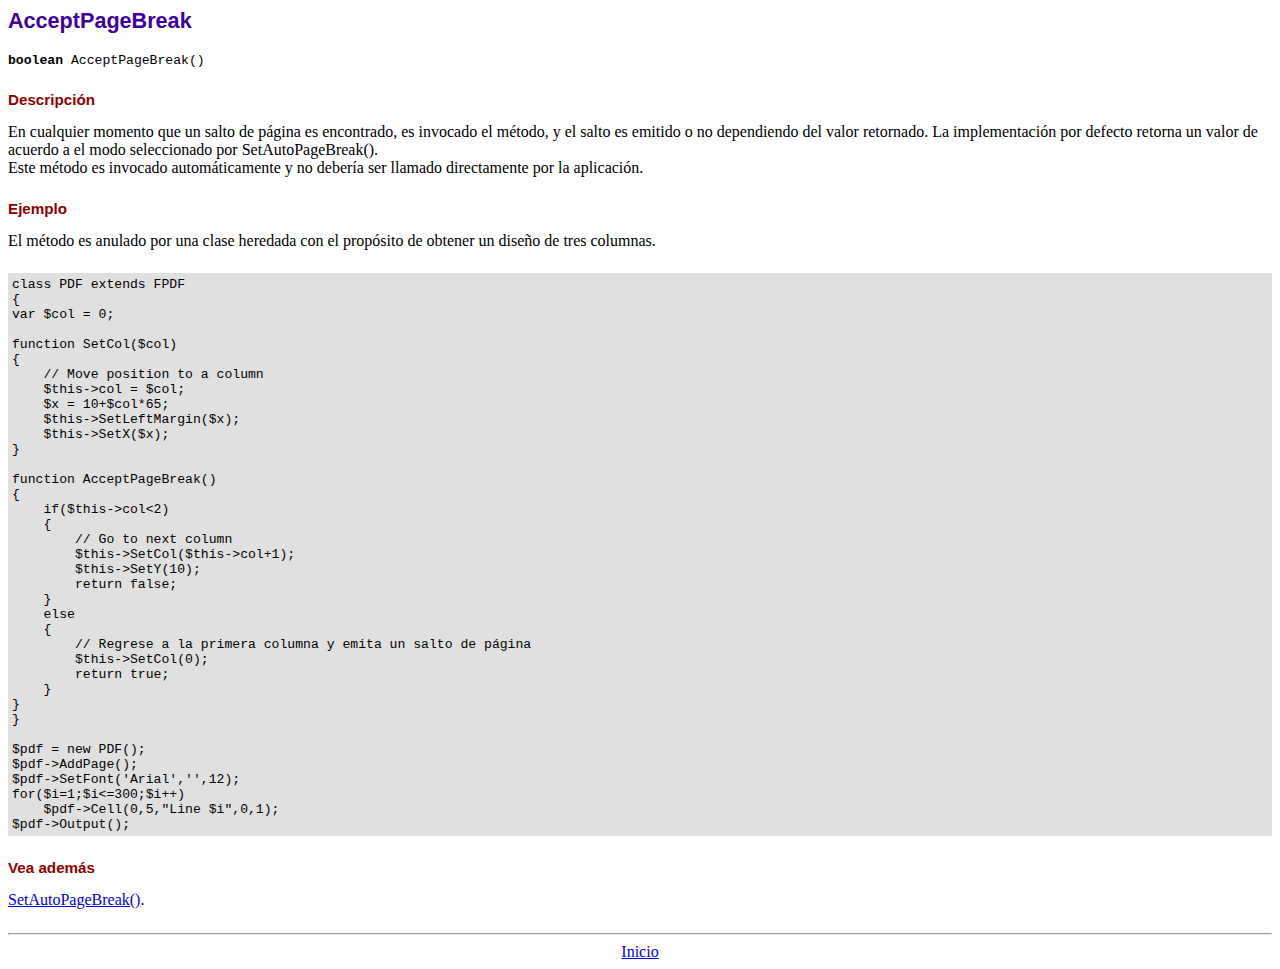
<file: libreria/fpdf17/doc/acceptpagebreak.htm>
<!DOCTYPE html PUBLIC "-//W3C//DTD HTML 4.01 Transitional//EN">
<html>
<head>
<meta http-equiv="Content-Type" content="text/html; charset=ISO-8859-1">
<title>AcceptPageBreak</title>
<link type="text/css" rel="stylesheet" href="../fpdf.css">
</head>
<body>
<h1>AcceptPageBreak</h1>
<code><b>boolean</b> AcceptPageBreak()</code>
<h2>Descripci�n</h2>
En cualquier momento que un salto de p�gina es encontrado, es invocado el m�todo, y el salto es emitido o no dependiendo
del valor retornado. La implementaci�n por defecto retorna un valor de acuerdo a el modo seleccionado por SetAutoPageBreak().
<br>
Este m�todo es invocado autom�ticamente y no deber�a ser llamado directamente por la aplicaci�n.
<h2>Ejemplo</h2>
El m�todo es anulado por una clase heredada con el prop�sito de obtener un dise�o de tres columnas.
<div class="doc-source">
<pre><code>class PDF extends FPDF
{
var $col = 0;

function SetCol($col)
{
    // Move position to a column
    $this-&gt;col = $col;
    $x = 10+$col*65;
    $this-&gt;SetLeftMargin($x);
    $this-&gt;SetX($x);
}

function AcceptPageBreak()
{
    if($this-&gt;col&lt;2)
    {
        // Go to next column
        $this-&gt;SetCol($this-&gt;col+1);
        $this-&gt;SetY(10);
        return false;
    }
    else
    {
        // Regrese a la primera columna y emita un salto de p�gina
        $this-&gt;SetCol(0);
        return true;
    }
}
}

$pdf = new PDF();
$pdf-&gt;AddPage();
$pdf-&gt;SetFont('Arial','',12);
for($i=1;$i&lt;=300;$i++)
    $pdf-&gt;Cell(0,5,&quot;Line $i&quot;,0,1);
$pdf-&gt;Output();</code></pre>
</div>
<h2>Vea adem�s</h2>
<a href="setautopagebreak.htm">SetAutoPageBreak()</a>.
<hr style="margin-top:1.5em">
<div style="text-align:center"><a href="index.htm">Inicio</a></div>
</body>
</html>
</file>
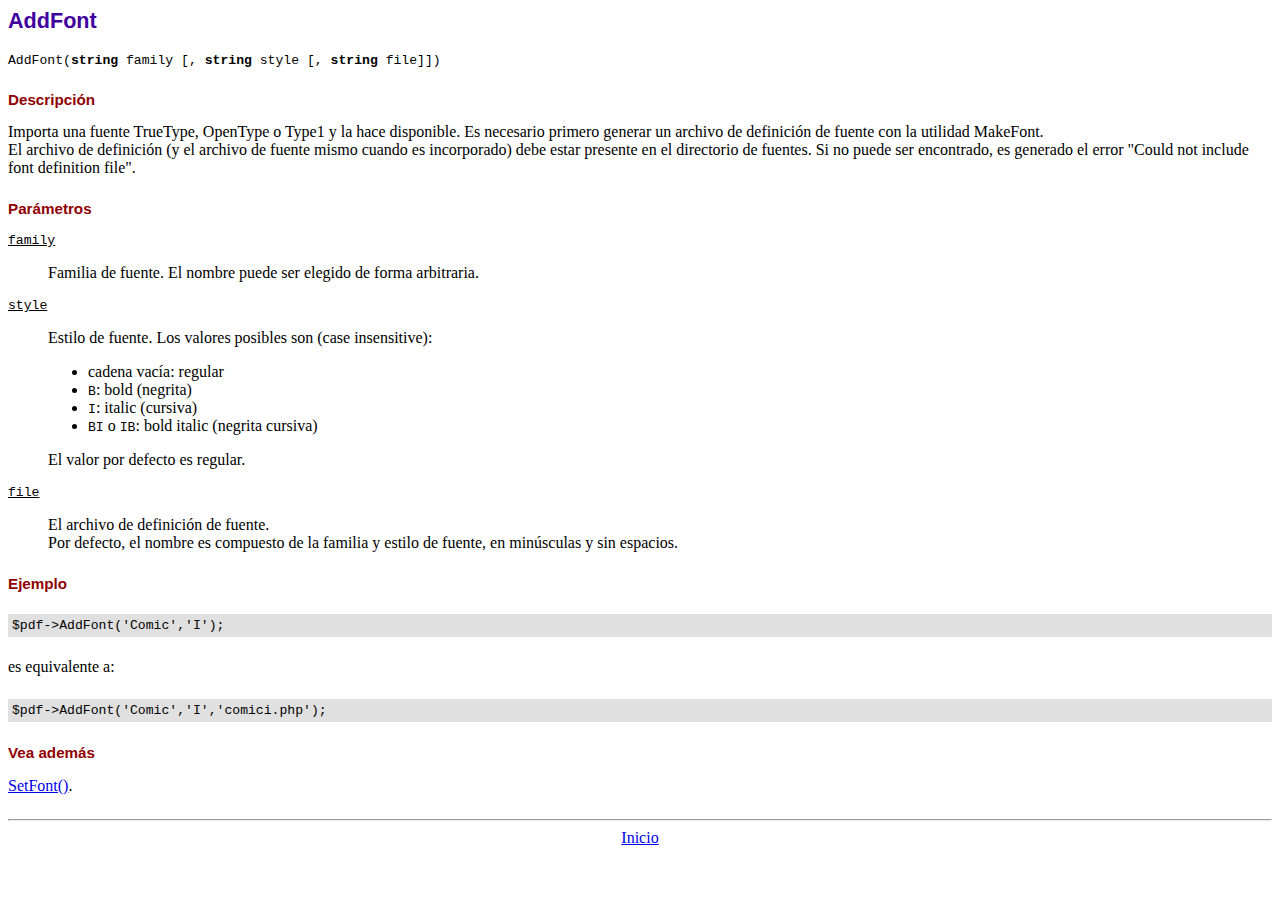
<file: libreria/fpdf17/doc/addfont.htm>
<!DOCTYPE html PUBLIC "-//W3C//DTD HTML 4.01 Transitional//EN">
<html>
<head>
<meta http-equiv="Content-Type" content="text/html; charset=ISO-8859-1">
<title>AddFont</title>
<link type="text/css" rel="stylesheet" href="../fpdf.css">
</head>
<body>
<h1>AddFont</h1>
<code>AddFont(<b>string</b> family [, <b>string</b> style [, <b>string</b> file]])</code>
<h2>Descripci�n</h2>
Importa una fuente TrueType, OpenType o Type1 y la hace disponible. Es necesario primero generar
un archivo de definici�n de fuente con la utilidad MakeFont.
<br>
El archivo de definici�n (y el archivo de fuente mismo cuando es incorporado) debe estar presente
en el directorio de fuentes. Si no puede ser encontrado, es generado el error "Could not include
font definition file".
<h2>Par�metros</h2>
<dl class="param">
<dt><code>family</code></dt>
<dd>
Familia de fuente. El nombre puede ser elegido de forma arbitraria.
</dd>
<dt><code>style</code></dt>
<dd>
Estilo de fuente. Los valores posibles son (case insensitive):
<ul>
<li>cadena vac�a: regular
<li><code>B</code>: bold (negrita)
<li><code>I</code>: italic (cursiva)
<li><code>BI</code> o <code>IB</code>: bold italic (negrita cursiva)
</ul>
El valor por defecto es regular.
</dd>
<dt><code>file</code></dt>
<dd>
El archivo de definici�n de fuente.
<br>
Por defecto, el nombre es compuesto de la familia y estilo de fuente, en min�sculas y sin espacios.
</dd>
</dl>
<h2>Ejemplo</h2>
<div class="doc-source">
<pre><code>$pdf-&gt;AddFont('Comic','I');</code></pre>
</div>
es equivalente a:
<div class="doc-source">
<pre><code>$pdf-&gt;AddFont('Comic','I','comici.php');</code></pre>
</div>
<h2>Vea adem�s</h2>
<a href="setfont.htm">SetFont()</a>.
<hr style="margin-top:1.5em">
<div style="text-align:center"><a href="index.htm">Inicio</a></div>
</body>
</html>
</file>
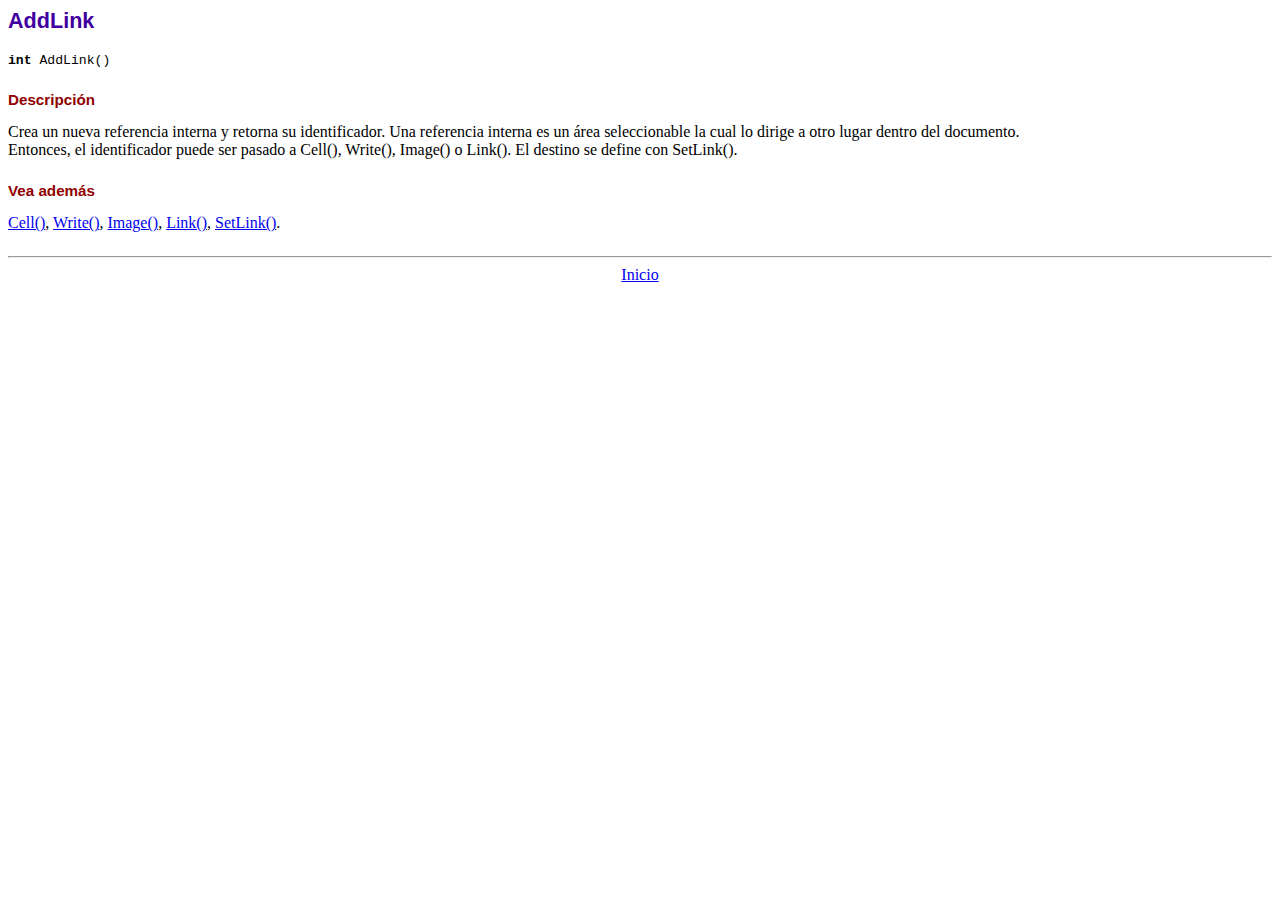
<file: libreria/fpdf17/doc/addlink.htm>
<!DOCTYPE html PUBLIC "-//W3C//DTD HTML 4.01 Transitional//EN">
<html>
<head>
<meta http-equiv="Content-Type" content="text/html; charset=ISO-8859-1">
<title>AddLink</title>
<link type="text/css" rel="stylesheet" href="../fpdf.css">
</head>
<body>
<h1>AddLink</h1>
<code><b>int</b> AddLink()</code>
<h2>Descripci�n</h2>
Crea un nueva referencia interna y retorna su identificador. Una referencia interna es un �rea seleccionable la cual lo dirige a otro lugar dentro del documento.
<br>
Entonces, el identificador puede ser pasado a Cell(), Write(), Image() o Link(). El destino se define con SetLink().
<h2>Vea adem�s</h2>
<a href="cell.htm">Cell()</a>,
<a href="write.htm">Write()</a>,
<a href="image.htm">Image()</a>,
<a href="link.htm">Link()</a>,
<a href="setlink.htm">SetLink()</a>.
<hr style="margin-top:1.5em">
<div style="text-align:center"><a href="index.htm">Inicio</a></div>
</body>
</html>
</file>
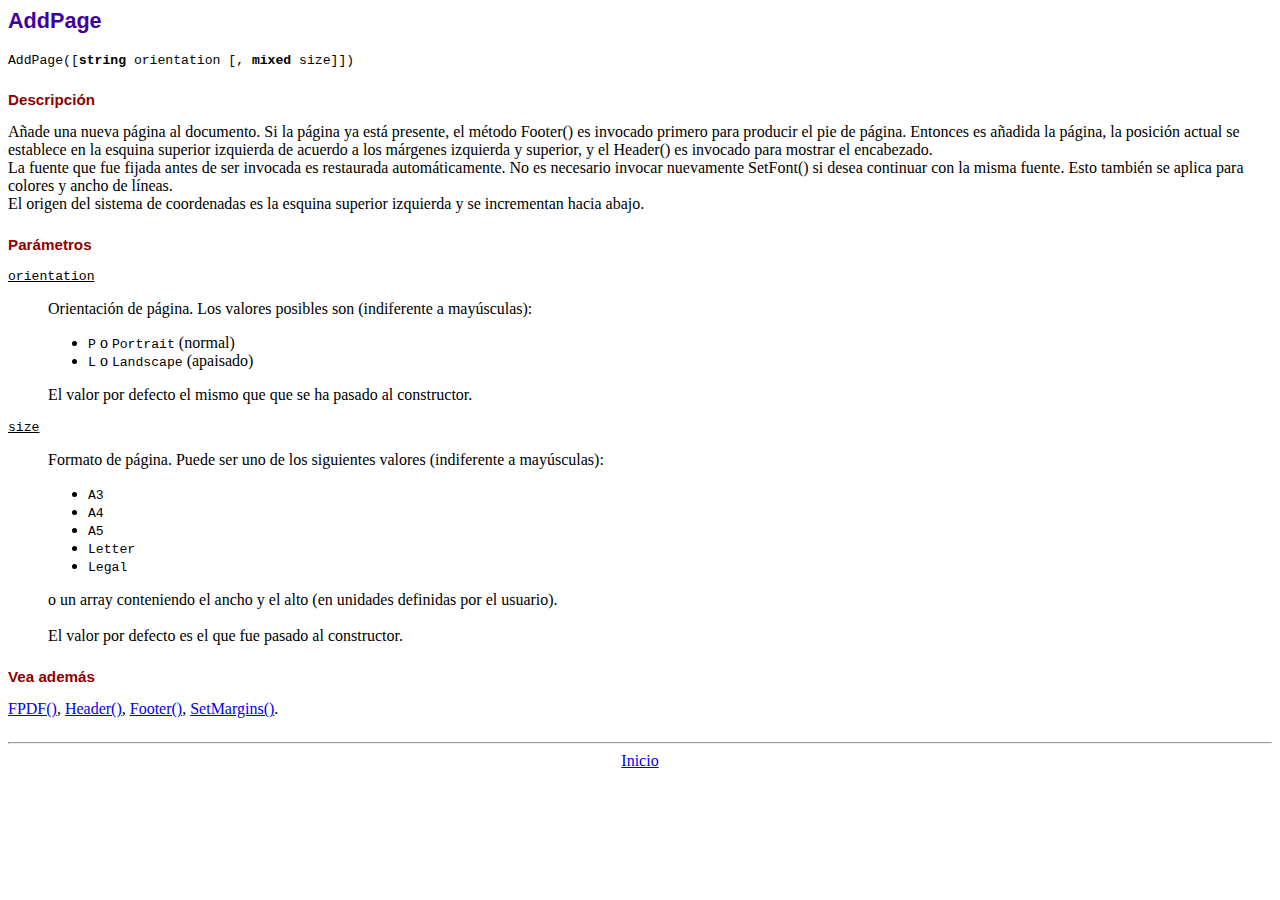
<file: libreria/fpdf17/doc/addpage.htm>
<!DOCTYPE html PUBLIC "-//W3C//DTD HTML 4.01 Transitional//EN">
<html>
<head>
<meta http-equiv="Content-Type" content="text/html; charset=ISO-8859-1">
<title>AddPage</title>
<link type="text/css" rel="stylesheet" href="../fpdf.css">
</head>
<body>
<h1>AddPage</h1>
<code>AddPage([<b>string</b> orientation [, <b>mixed</b> size]])</code>
<h2>Descripci�n</h2>
A�ade una nueva p�gina al documento. Si la p�gina ya est� presente, el m�todo Footer() es invocado primero para producir
el pie de p�gina. Entonces es a�adida la p�gina, la posici�n actual se establece en la esquina superior izquierda de
acuerdo a los m�rgenes izquierda y superior, y el Header() es invocado para mostrar el encabezado.<br>
La fuente que fue fijada antes de ser invocada es restaurada autom�ticamente. No es necesario invocar nuevamente SetFont()
si desea continuar con la misma fuente. Esto tambi�n se aplica para colores y ancho de l�neas.<br>
El origen del sistema de coordenadas es la esquina superior izquierda y se incrementan  hacia abajo.
<h2>Par�metros</h2>
<dl class="param">
<dt><code>orientation</code></dt>
<dd>
Orientaci�n de p�gina. Los valores posibles son (indiferente a may�sculas):
<ul>
<li><code>P</code> o <code>Portrait</code> (normal)</li>
<li><code>L</code> o <code>Landscape</code> (apaisado)</li>
</ul>
El valor por defecto el mismo que que se ha pasado al constructor.
</dd>
<dt><code>size</code></dt>
<dd>
Formato de p�gina. Puede ser uno de los siguientes valores (indiferente a may�sculas):
<ul>
<li><code>A3</code></li>
<li><code>A4</code></li>
<li><code>A5</code></li>
<li><code>Letter</code></li>
<li><code>Legal</code></li>
</ul>
o un array conteniendo el ancho y el alto (en unidades definidas por el usuario).<br>
<br>
El valor por defecto es el que fue pasado al constructor.
</dd>
</dl>
<h2>Vea adem�s</h2>
<a href="fpdf.htm">FPDF()</a>,
<a href="header.htm">Header()</a>,
<a href="footer.htm">Footer()</a>,
<a href="setmargins.htm">SetMargins()</a>.
<hr style="margin-top:1.5em">
<div style="text-align:center"><a href="index.htm">Inicio</a></div>
</body>
</html>
</file>
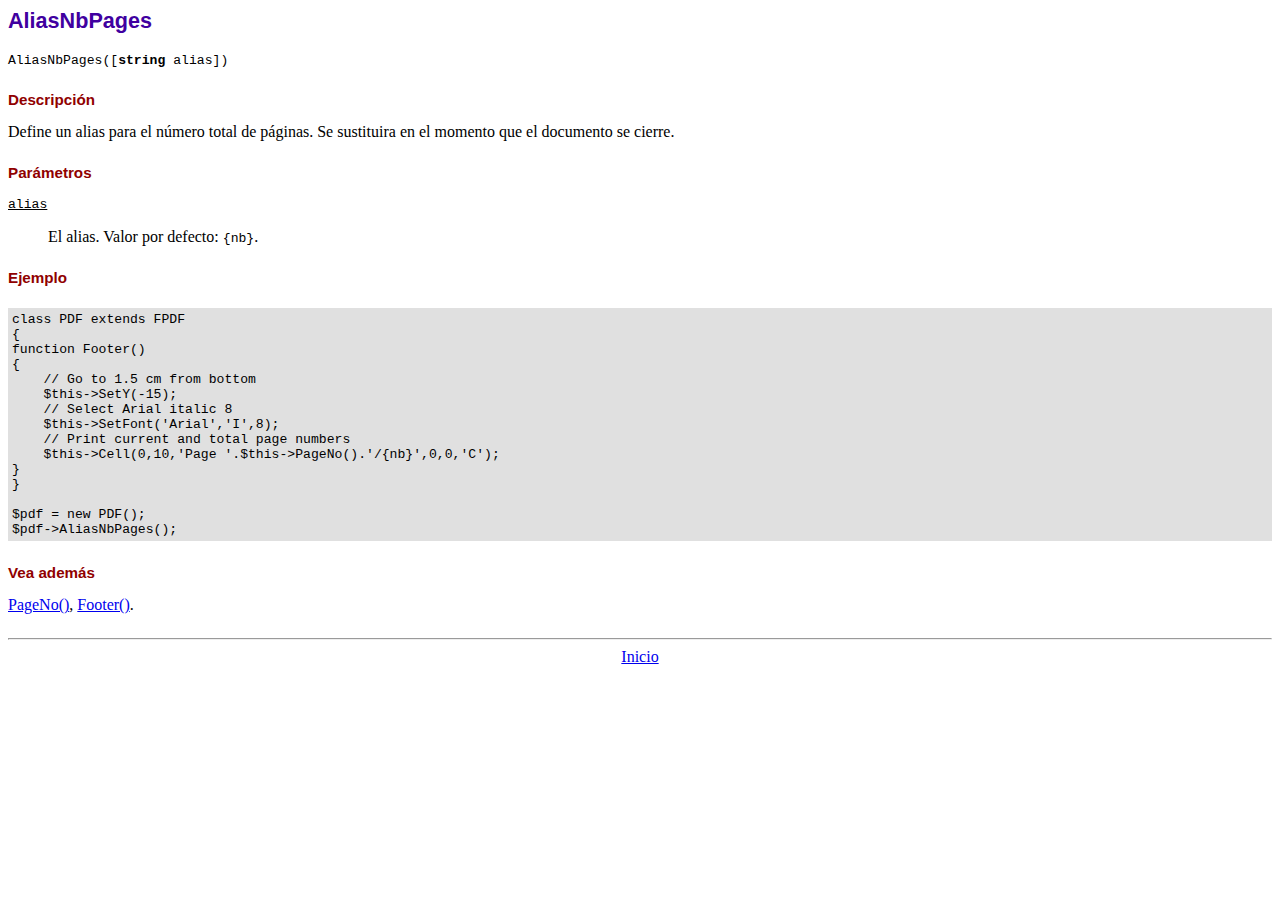
<file: libreria/fpdf17/doc/aliasnbpages.htm>
<!DOCTYPE html PUBLIC "-//W3C//DTD HTML 4.01 Transitional//EN">
<html>
<head>
<meta http-equiv="Content-Type" content="text/html; charset=ISO-8859-1">
<title>AliasNbPages</title>
<link type="text/css" rel="stylesheet" href="../fpdf.css">
</head>
<body>
<h1>AliasNbPages</h1>
<code>AliasNbPages([<b>string</b> alias])</code>
<h2>Descripci�n</h2>
Define un alias para el n�mero total de p�ginas. Se sustituira en el momento que el documento se cierre.
<h2>Par�metros</h2>
<dl class="param">
<dt><code>alias</code></dt>
<dd>
El alias. Valor por defecto: <code>{nb}</code>.
</dd>
</dl>
<h2>Ejemplo</h2>
<div class="doc-source">
<pre><code>class PDF extends FPDF
{
function Footer()
{
    // Go to 1.5 cm from bottom
    $this-&gt;SetY(-15);
    // Select Arial italic 8
    $this-&gt;SetFont('Arial','I',8);
    // Print current and total page numbers
    $this-&gt;Cell(0,10,'Page '.$this-&gt;PageNo().'/{nb}',0,0,'C');
}
}

$pdf = new PDF();
$pdf-&gt;AliasNbPages();</code></pre>
</div>
<h2>Vea adem�s</h2>
<a href="pageno.htm">PageNo()</a>,
<a href="footer.htm">Footer()</a>.
<hr style="margin-top:1.5em">
<div style="text-align:center"><a href="index.htm">Inicio</a></div>
</body>
</html>
</file>
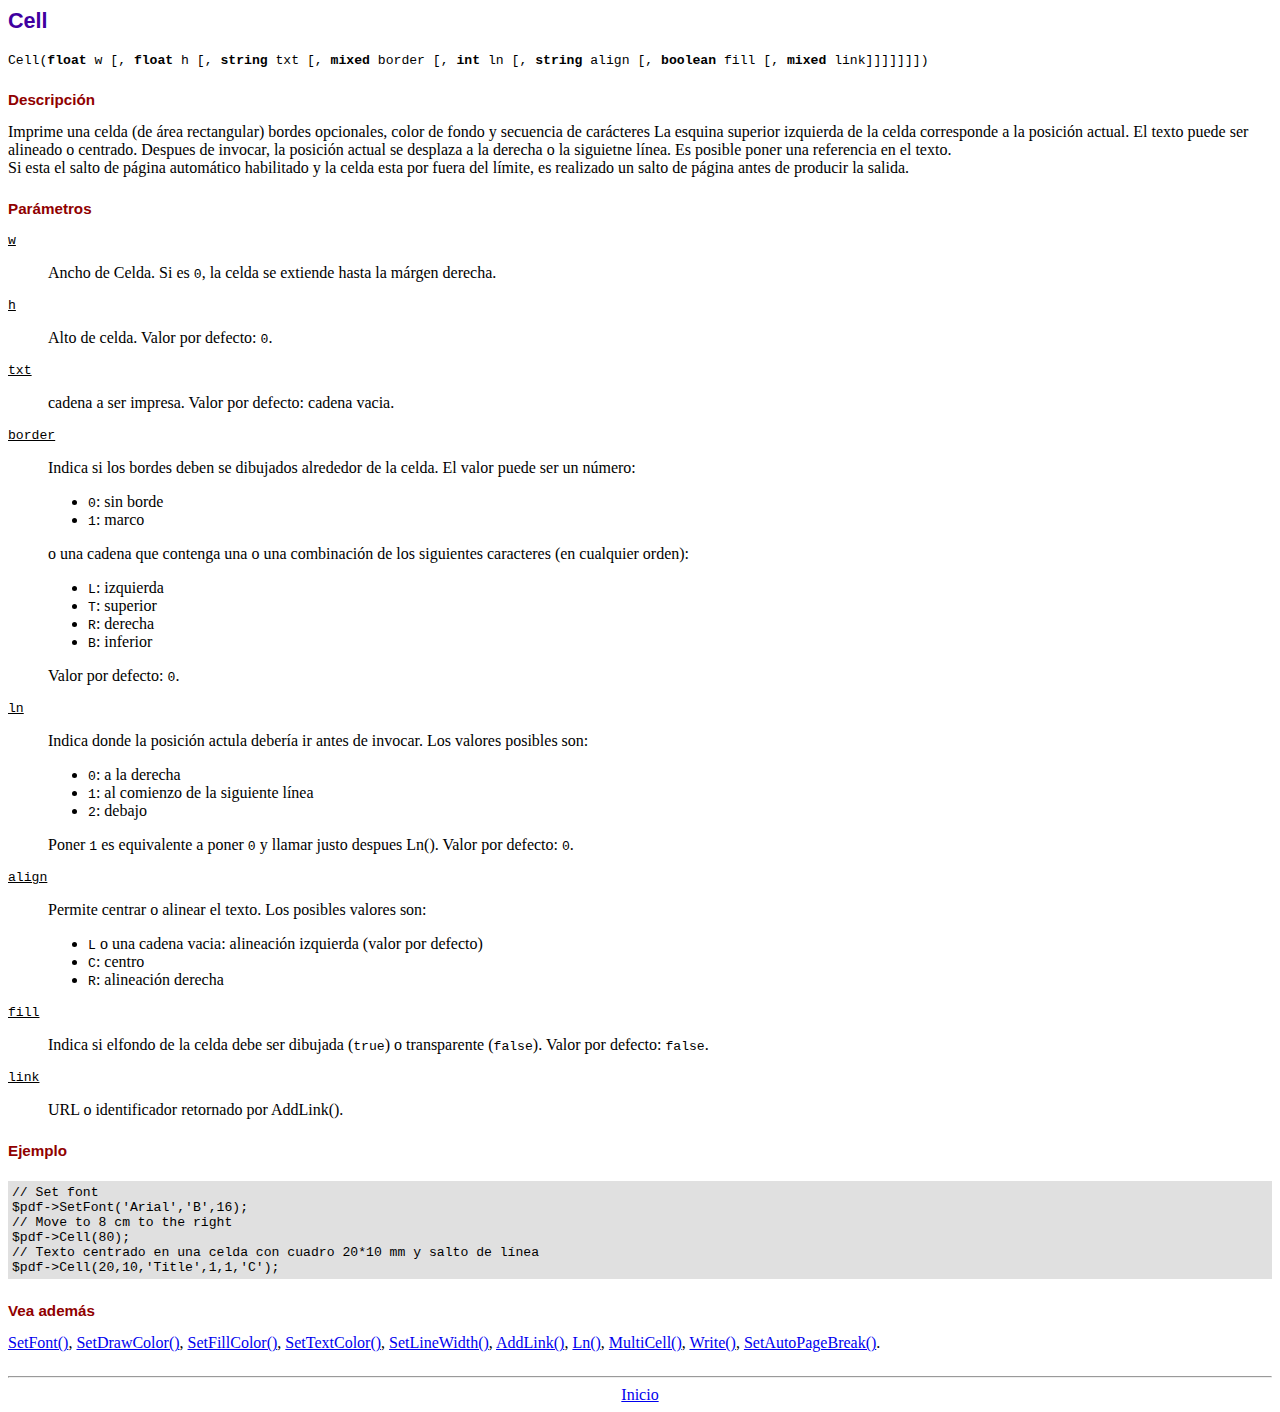
<file: libreria/fpdf17/doc/cell.htm>
<!DOCTYPE html PUBLIC "-//W3C//DTD HTML 4.01 Transitional//EN">
<html>
<head>
<meta http-equiv="Content-Type" content="text/html; charset=ISO-8859-1">
<title>Cell</title>
<link type="text/css" rel="stylesheet" href="../fpdf.css">
</head>
<body>
<h1>Cell</h1>
<code>Cell(<b>float</b> w [, <b>float</b> h [, <b>string</b> txt [, <b>mixed</b> border [, <b>int</b> ln [, <b>string</b> align [, <b>boolean</b> fill [, <b>mixed</b> link]]]]]]])</code>
<h2>Descripci�n</h2>
Imprime una celda (de �rea rectangular) bordes opcionales, color de fondo y secuencia de car�cteres
La esquina superior izquierda de la celda corresponde a la posici�n actual. El texto puede ser alineado o centrado. Despues de invocar, la posici�n actual se desplaza a la derecha o la siguietne l�nea. Es posible poner una referencia en el texto.
<br>
Si esta el salto de p�gina autom�tico habilitado y la celda esta por fuera del l�mite, es realizado un salto de p�gina antes de producir la salida.
<h2>Par�metros</h2>
<dl class="param">
<dt><code>w</code></dt>
<dd>
Ancho de Celda. Si es <code>0</code>, la celda se extiende hasta la m�rgen derecha.
</dd>
<dt><code>h</code></dt>
<dd>
Alto de celda.
Valor por defecto: <code>0</code>.
</dd>
<dt><code>txt</code></dt>
<dd>
cadena a ser impresa.
Valor por defecto: cadena vacia.
</dd>
<dt><code>border</code></dt>
<dd>
Indica si los bordes deben se dibujados alrededor de la celda. El valor puede ser un n�mero:
<ul>
<li><code>0</code>: sin borde</li>
<li><code>1</code>: marco</li>
</ul>
o una cadena que contenga una o una combinaci�n de los siguientes caracteres (en cualquier orden):
<ul>
<li><code>L</code>: izquierda</li>
<li><code>T</code>: superior</li>
<li><code>R</code>: derecha</li>
<li><code>B</code>: inferior</li>
</ul>
Valor por defecto: <code>0</code>.
</dd>
<dt><code>ln</code></dt>
<dd>
Indica donde la posici�n actula deber�a ir antes de invocar. Los valores posibles son:
<ul>
<li><code>0</code>: a la derecha</li>
<li><code>1</code>: al comienzo de la siguiente l�nea</li>
<li><code>2</code>: debajo</li>
</ul>
Poner <code>1</code> es equivalente a poner <code>0</code> y llamar justo despues Ln().
Valor por defecto: <code>0</code>.
</dd>
<dt><code>align</code></dt>
<dd>
Permite centrar o alinear el texto. Los posibles valores son:
<ul>
<li><code>L</code> o una cadena vacia: alineaci�n izquierda (valor por defecto)</li>
<li><code>C</code>: centro</li>
<li><code>R</code>: alineaci�n derecha</li>
</ul>
</dd>
<dt><code>fill</code></dt>
<dd>
Indica si elfondo de la celda debe ser dibujada (<code>true</code>) o transparente (<code>false</code>).
Valor por defecto: <code>false</code>.
</dd>
<dt><code>link</code></dt>
<dd>
URL o identificador retornado por AddLink().
</dd>
</dl>
<h2>Ejemplo</h2>
<div class="doc-source">
<pre><code>// Set font
$pdf-&gt;SetFont('Arial','B',16);
// Move to 8 cm to the right
$pdf-&gt;Cell(80);
// Texto centrado en una celda con cuadro 20*10 mm y salto de l�nea
$pdf-&gt;Cell(20,10,'Title',1,1,'C');</code></pre>
</div>
<h2>Vea adem�s</h2>
<a href="setfont.htm">SetFont()</a>,
<a href="setdrawcolor.htm">SetDrawColor()</a>,
<a href="setfillcolor.htm">SetFillColor()</a>,
<a href="settextcolor.htm">SetTextColor()</a>,
<a href="setlinewidth.htm">SetLineWidth()</a>,
<a href="addlink.htm">AddLink()</a>,
<a href="ln.htm">Ln()</a>,
<a href="multicell.htm">MultiCell()</a>,
<a href="write.htm">Write()</a>,
<a href="setautopagebreak.htm">SetAutoPageBreak()</a>.
<hr style="margin-top:1.5em">
<div style="text-align:center"><a href="index.htm">Inicio</a></div>
</body>
</html>
</file>
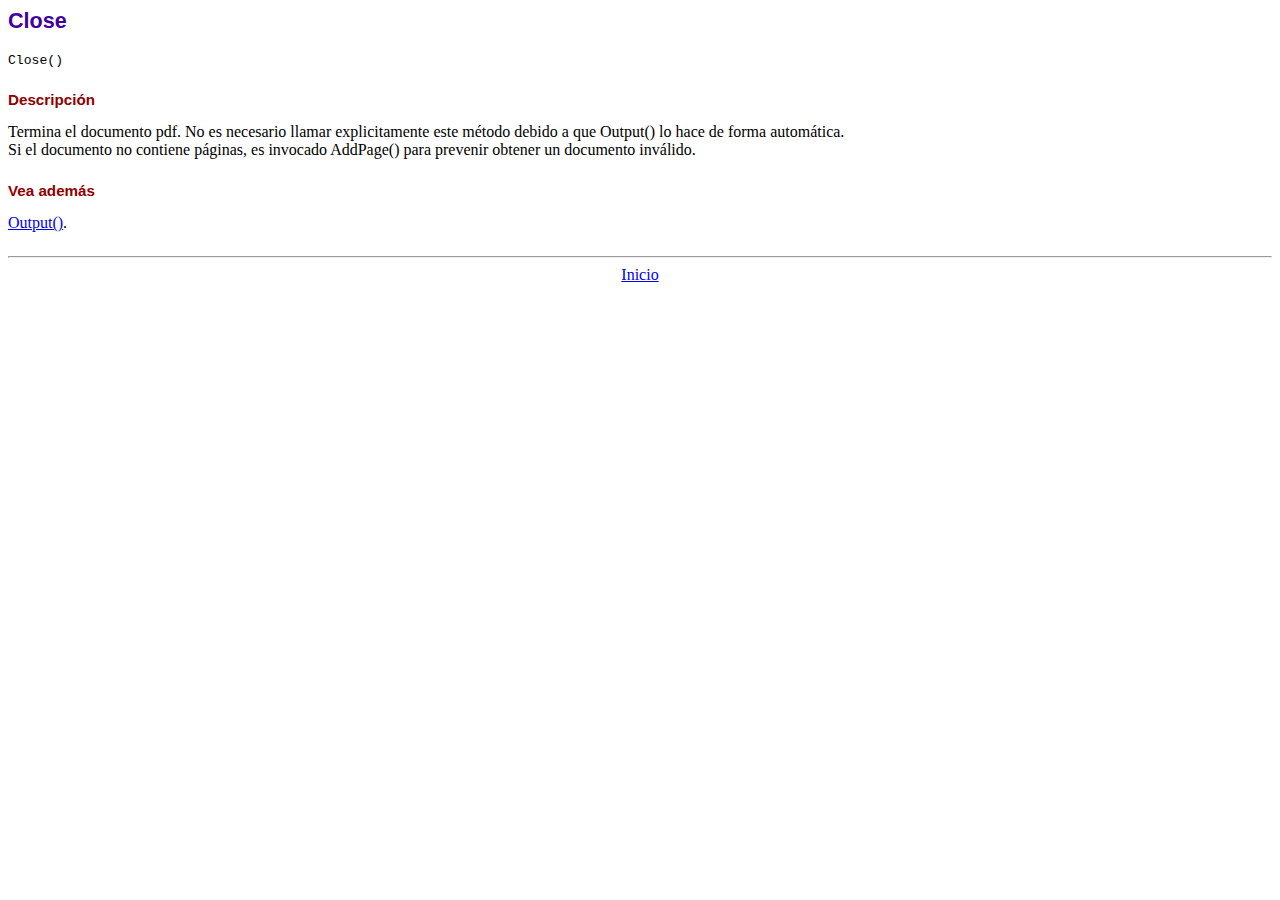
<file: libreria/fpdf17/doc/close.htm>
<!DOCTYPE html PUBLIC "-//W3C//DTD HTML 4.01 Transitional//EN">
<html>
<head>
<meta http-equiv="Content-Type" content="text/html; charset=ISO-8859-1">
<title>Close</title>
<link type="text/css" rel="stylesheet" href="../fpdf.css">
</head>
<body>
<h1>Close</h1>
<code>Close()</code>
<h2>Descripci�n</h2>
Termina el documento pdf. No es necesario llamar explicitamente este m�todo debido a que
Output() lo hace de forma autom�tica.
<br>
Si el documento no contiene p�ginas, es invocado AddPage() para prevenir obtener un documento inv�lido.
<h2>Vea adem�s</h2>
<a href="output.htm">Output()</a>.
<hr style="margin-top:1.5em">
<div style="text-align:center"><a href="index.htm">Inicio</a></div>
</body>
</html>
</file>
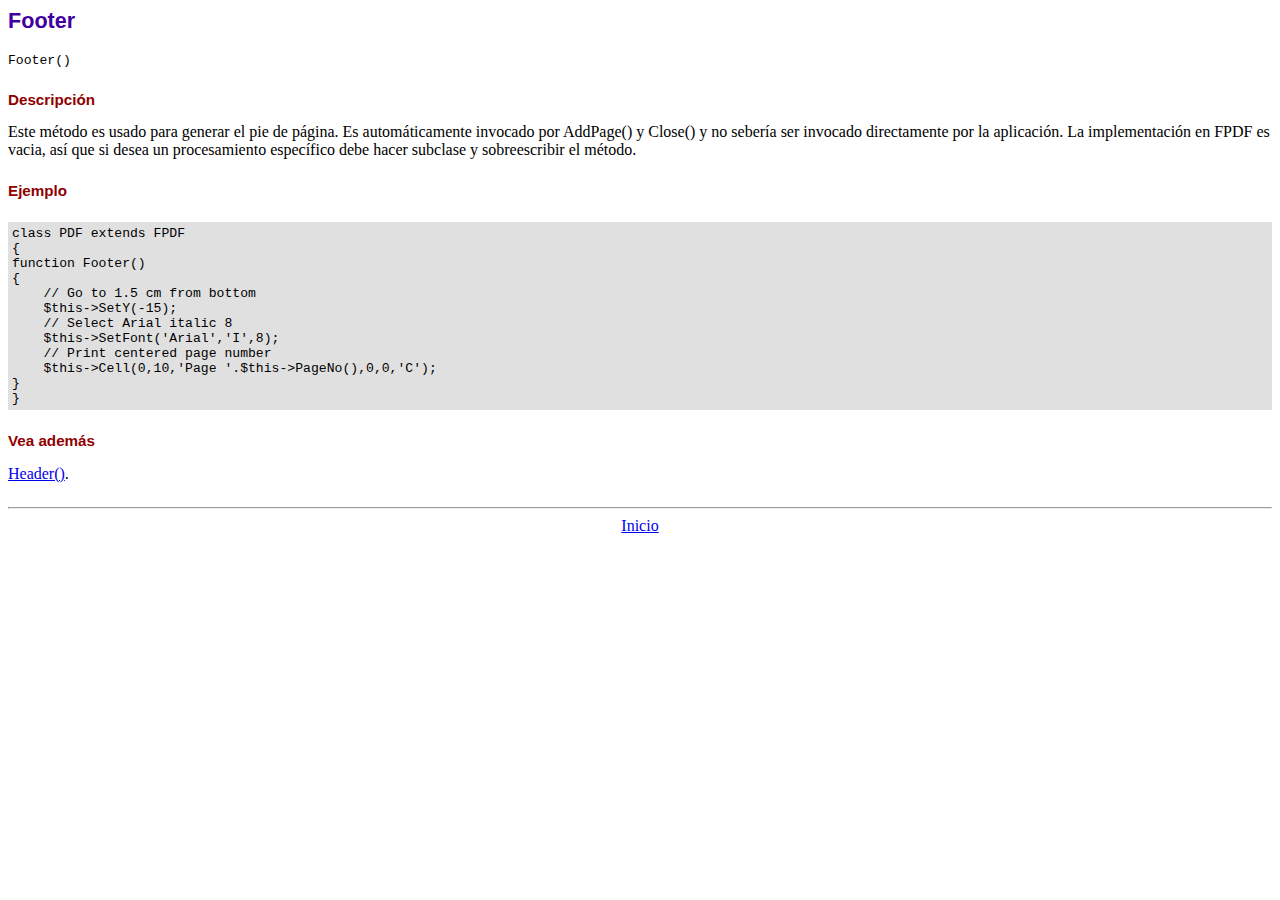
<file: libreria/fpdf17/doc/footer.htm>
<!DOCTYPE html PUBLIC "-//W3C//DTD HTML 4.01 Transitional//EN">
<html>
<head>
<meta http-equiv="Content-Type" content="text/html; charset=ISO-8859-1">
<title>Footer</title>
<link type="text/css" rel="stylesheet" href="../fpdf.css">
</head>
<body>
<h1>Footer</h1>
<code>Footer()</code>
<h2>Descripci�n</h2>
Este m�todo es usado para generar el pie de p�gina. Es autom�ticamente invocado por AddPage() y Close() y no seber�a ser
invocado directamente por la aplicaci�n. La implementaci�n en FPDF es vacia, as� que si desea un procesamiento espec�fico
debe hacer subclase y sobreescribir el m�todo.
<h2>Ejemplo</h2>
<div class="doc-source">
<pre><code>class PDF extends FPDF
{
function Footer()
{
    // Go to 1.5 cm from bottom
    $this-&gt;SetY(-15);
    // Select Arial italic 8
    $this-&gt;SetFont('Arial','I',8);
    // Print centered page number
    $this-&gt;Cell(0,10,'Page '.$this-&gt;PageNo(),0,0,'C');
}
}</code></pre>
</div>
<h2>Vea adem�s</h2>
<a href="header.htm">Header()</a>.
<hr style="margin-top:1.5em">
<div style="text-align:center"><a href="index.htm">Inicio</a></div>
</body>
</html>
</file>
<file: libreria/fpdf17/fpdf.css>
body {font-family:"Times New Roman",serif}
h1 {font:bold 135% Arial,sans-serif; color:#4000A0; margin-bottom:0.9em}
h2 {font:bold 95% Arial,sans-serif; color:#900000; margin-top:1.5em; margin-bottom:1em}
dl.param dt {text-decoration:underline}
dl.param dd {margin-top:1em; margin-bottom:1em}
dl.param ul {margin-top:1em; margin-bottom:1em}
tt, code, kbd {font-family:"Courier New",Courier,monospace; font-size:82%}
div.source {margin-top:1.4em; margin-bottom:1.3em}
div.source pre {display:table; border:1px solid #24246A; width:100%; margin:0em; font-family:inherit; font-size:100%}
div.source code {display:block; border:1px solid #C5C5EC; background-color:#F0F5FF; padding:6px; color:#000000}
div.doc-source {margin-top:1.4em; margin-bottom:1.3em}
div.doc-source pre {display:table; width:100%; margin:0em; font-family:inherit; font-size:100%}
div.doc-source code {display:block; background-color:#E0E0E0; padding:4px}
.kw {color:#000080; font-weight:bold}
.str {color:#CC0000}
.cmt {color:#008000}
p.demo {text-align:center; margin-top:-0.9em}
a.demo {text-decoration:none; font-weight:bold; color:#0000CC}
a.demo:link {text-decoration:none; font-weight:bold; color:#0000CC}
a.demo:hover {text-decoration:none; font-weight:bold; color:#0000FF}
a.demo:active {text-decoration:none; font-weight:bold; color:#0000FF}
</file>
<file: bootstrap-3.2.0-dist/css/style-home.css>
/* REALIZA TUS AJUSTE DE DISEÑO EN ESTE ARCHIVO CSS */
@import url(../fonts/font.css);
@import url(../font-awesome/css/font-awesome.min.css);
h1, h2, h3, h4, h5, h6 {
  font-weight: 300;
  font-family: 'Open Sans';
}
/***************
	COLOR 
****************/
a {
color: #D9534F;
text-decoration: none;
}
a:hover, a:focus {
color: #C9302C;
text-decoration: underline;
}
/***************
  NAVBAR 
****************/
.navbar-brand {
padding: 5px 15px;
}
/* GLOBAL STYLES
-------------------------------------------------- */
/* Padding below the footer and lighter body text */

body {
  padding-bottom: 40px;
  color: #5a5a5a;
}



/* CUSTOMIZE THE NAVBAR
-------------------------------------------------- */

/* Special class on .container surrounding .navbar, used for positioning it into place. */
.navbar-wrapper {
  position: absolute;
  top: 0;
  right: 0;
  left: 0;
  z-index: 20;
}

/* Flip around the padding for proper display in narrow viewports */
.navbar-wrapper > .container {
  padding-right: 0;
  padding-left: 0;
}
.navbar-wrapper .navbar {
  padding-right: 15px;
  padding-left: 15px;
}
.navbar-wrapper .navbar .container {
  width: auto;
}


/* CUSTOMIZE THE CAROUSEL
-------------------------------------------------- */

/* Carousel base class */
.carousel {
  height: 500px;
  margin-bottom: 60px;
}
/* Since positioning the image, we need to help out the caption */
.carousel-caption {
  z-index: 10;
}

/* Declare heights because of positioning of img element */
.carousel .item {
  height: 500px;
  background-color: #777;
}
.carousel-inner > .item > img {
  position: absolute;
  top: 0;
  left: 0;
  min-width: 100%;
  height: 500px;
}



/* MARKETING CONTENT
-------------------------------------------------- */

/* Center align the text within the three columns below the carousel */
.marketing .col-lg-4 {
  margin-bottom: 20px;
  text-align: center;
}
.marketing h2 {
  font-weight: normal;
}
.marketing .col-lg-4 p {
  margin-right: 10px;
  margin-left: 10px;
}


/* Featurettes
------------------------- */

.featurette-divider {
  margin: 80px 0; /* Space out the Bootstrap <hr> more */
}

/* Thin out the marketing headings */
.featurette-heading {
  font-weight: 300;
  line-height: 1;
  letter-spacing: -1px;
}



/* RESPONSIVE CSS
-------------------------------------------------- */

@media (min-width: 768px) {

  /* Navbar positioning foo */
  .navbar-wrapper {
    margin-top: 20px;
  }
  .navbar-wrapper .container {
    padding-right: 15px;
    padding-left: 15px;
  }
  .navbar-wrapper .navbar {
    padding-right: 0;
    padding-left: 0;
  }

  /* The navbar becomes detached from the top, so we round the corners */
  .navbar-wrapper .navbar {
    border-radius: 4px;
  }

  /* Bump up size of carousel content */
  .carousel-caption p {
    margin-bottom: 20px;
    font-size: 21px;
    line-height: 1.4;
  }

  .featurette-heading {
    font-size: 50px;
  }
}

@media (min-width: 992px) {
  .featurette-heading {
    margin-top: 120px;
  }
}
</file>
